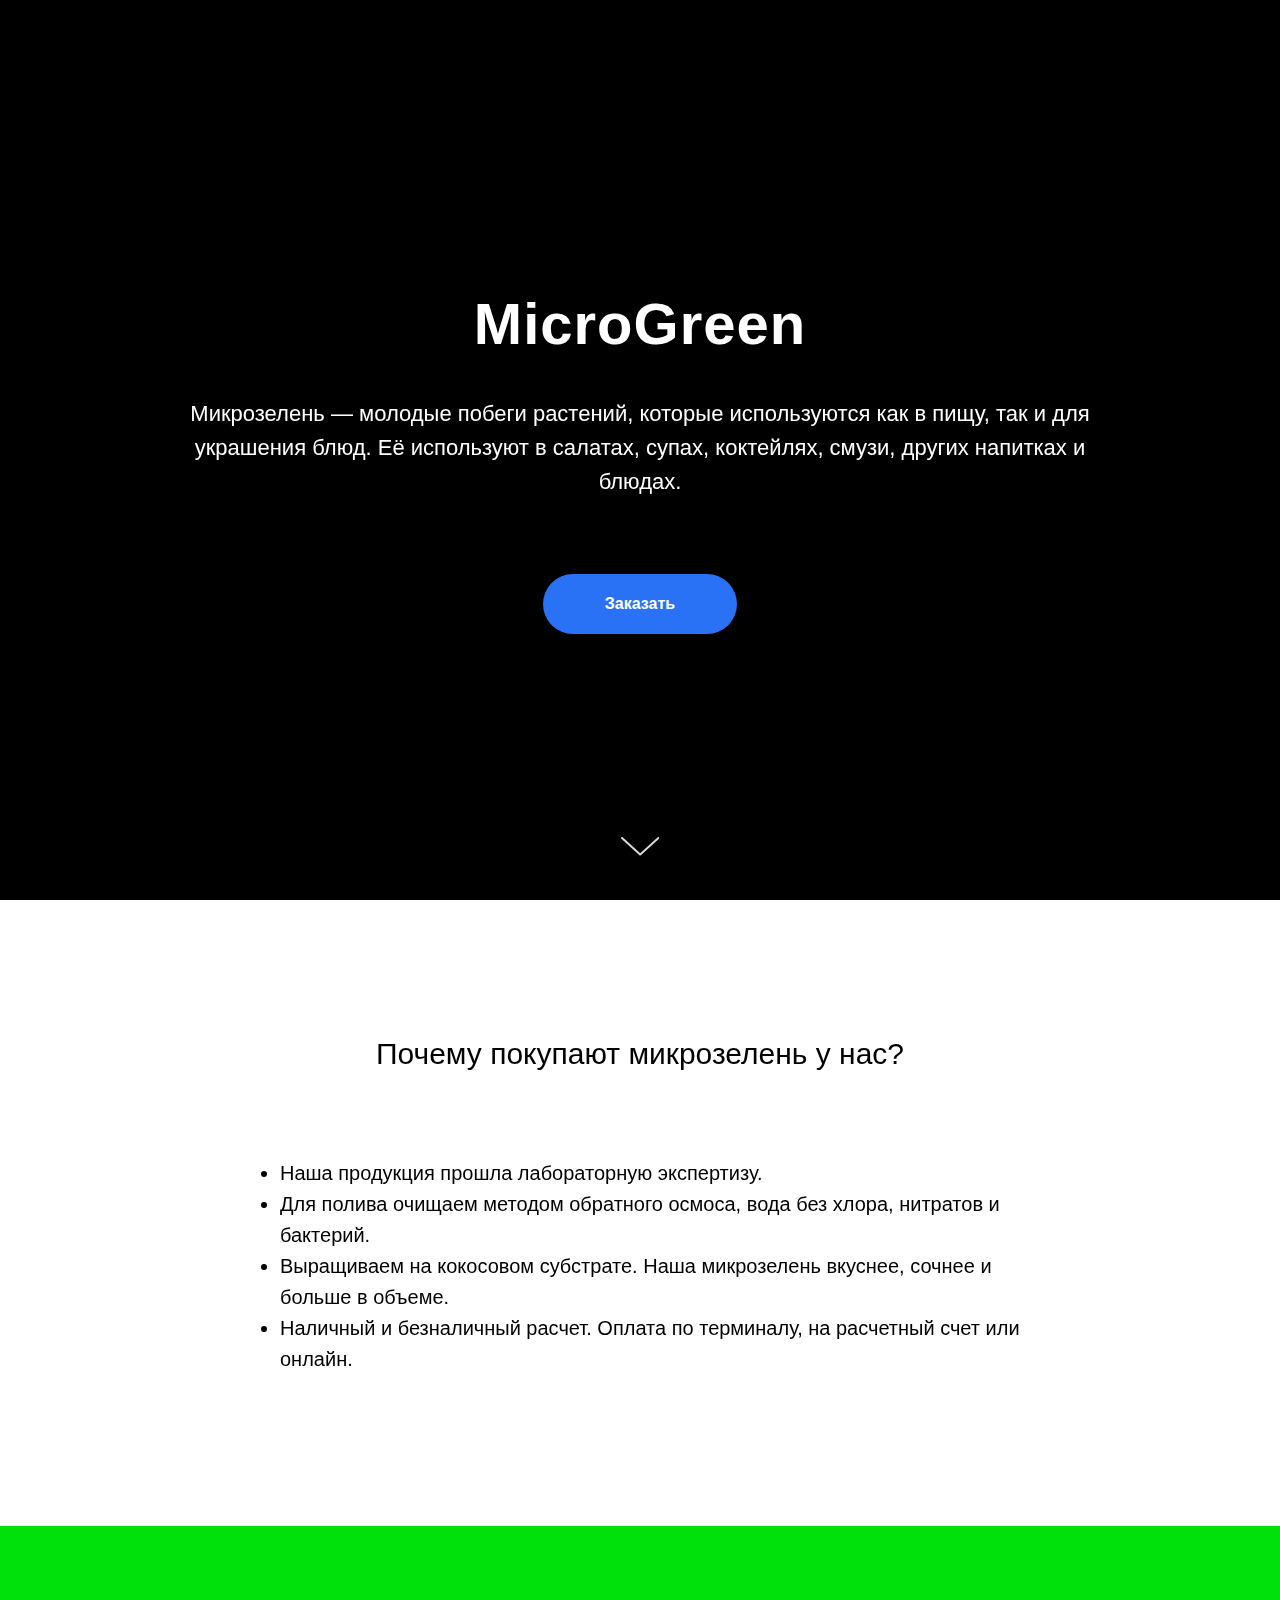
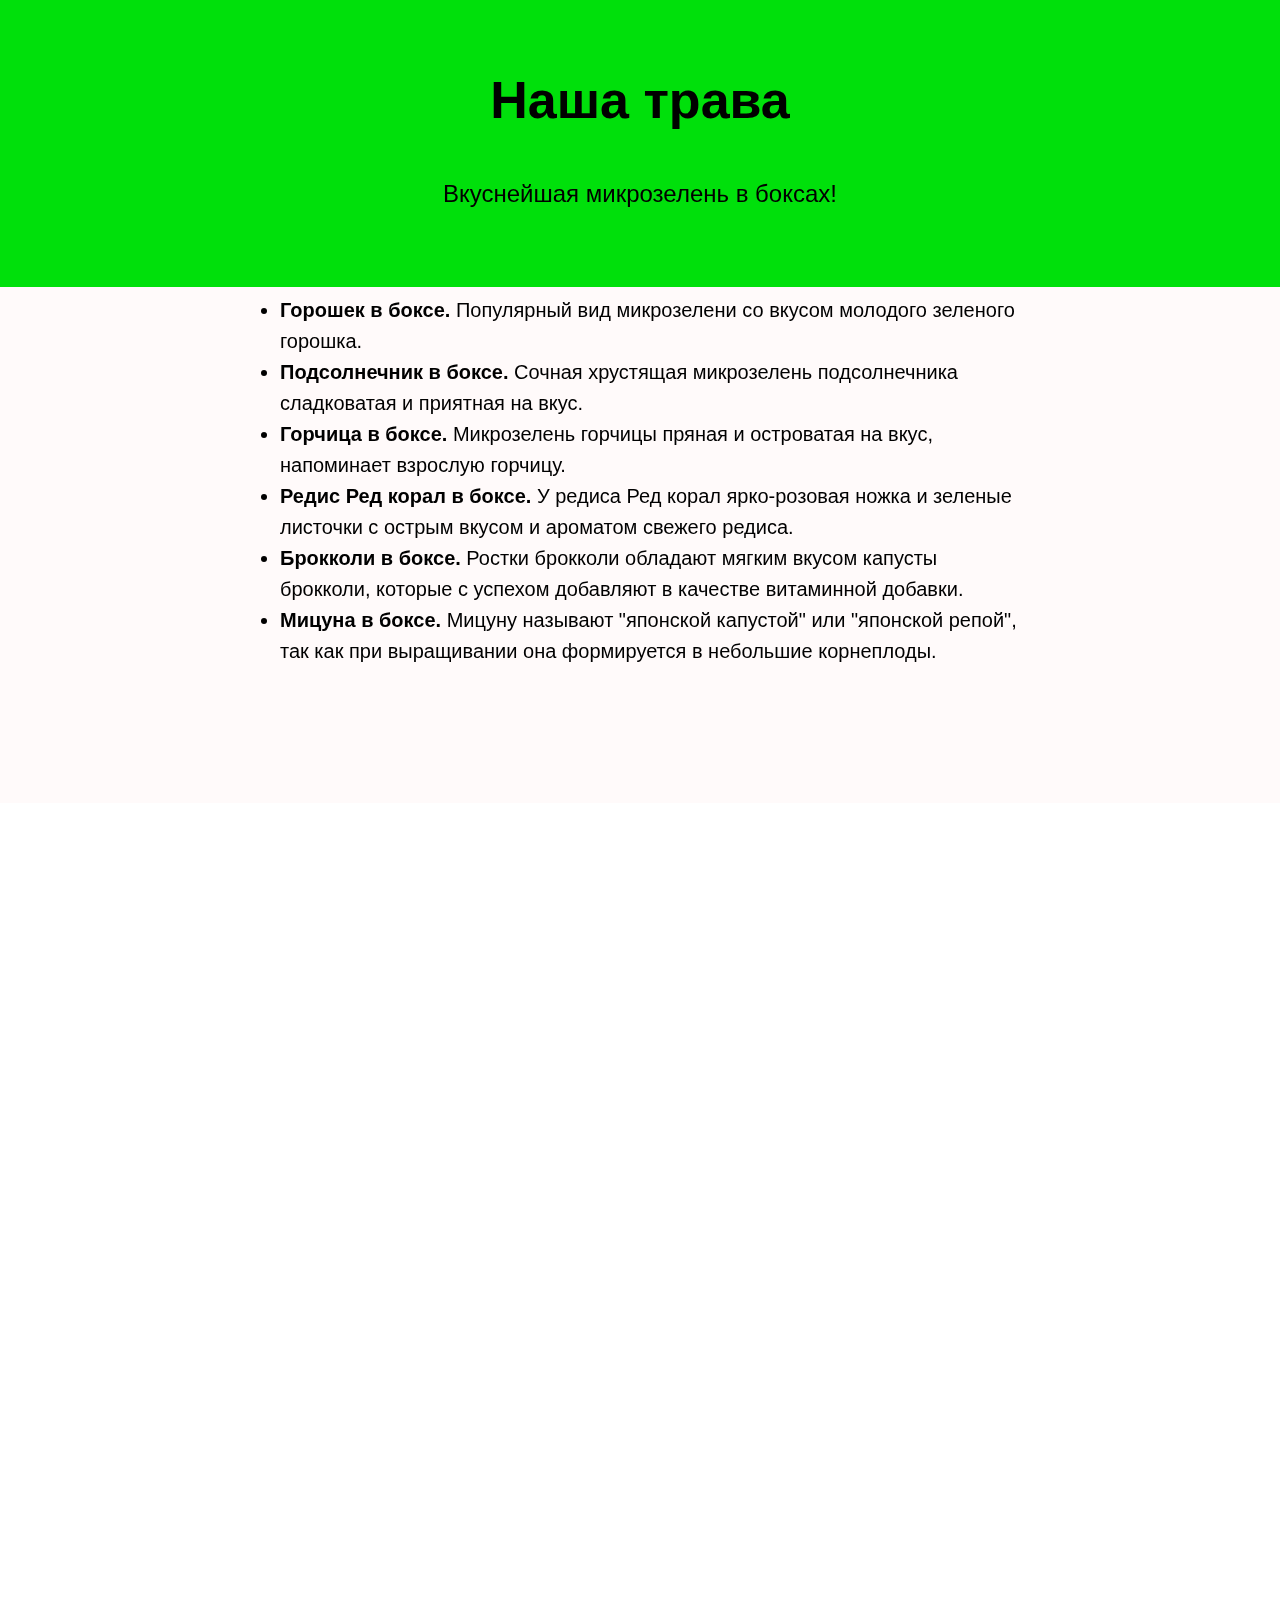
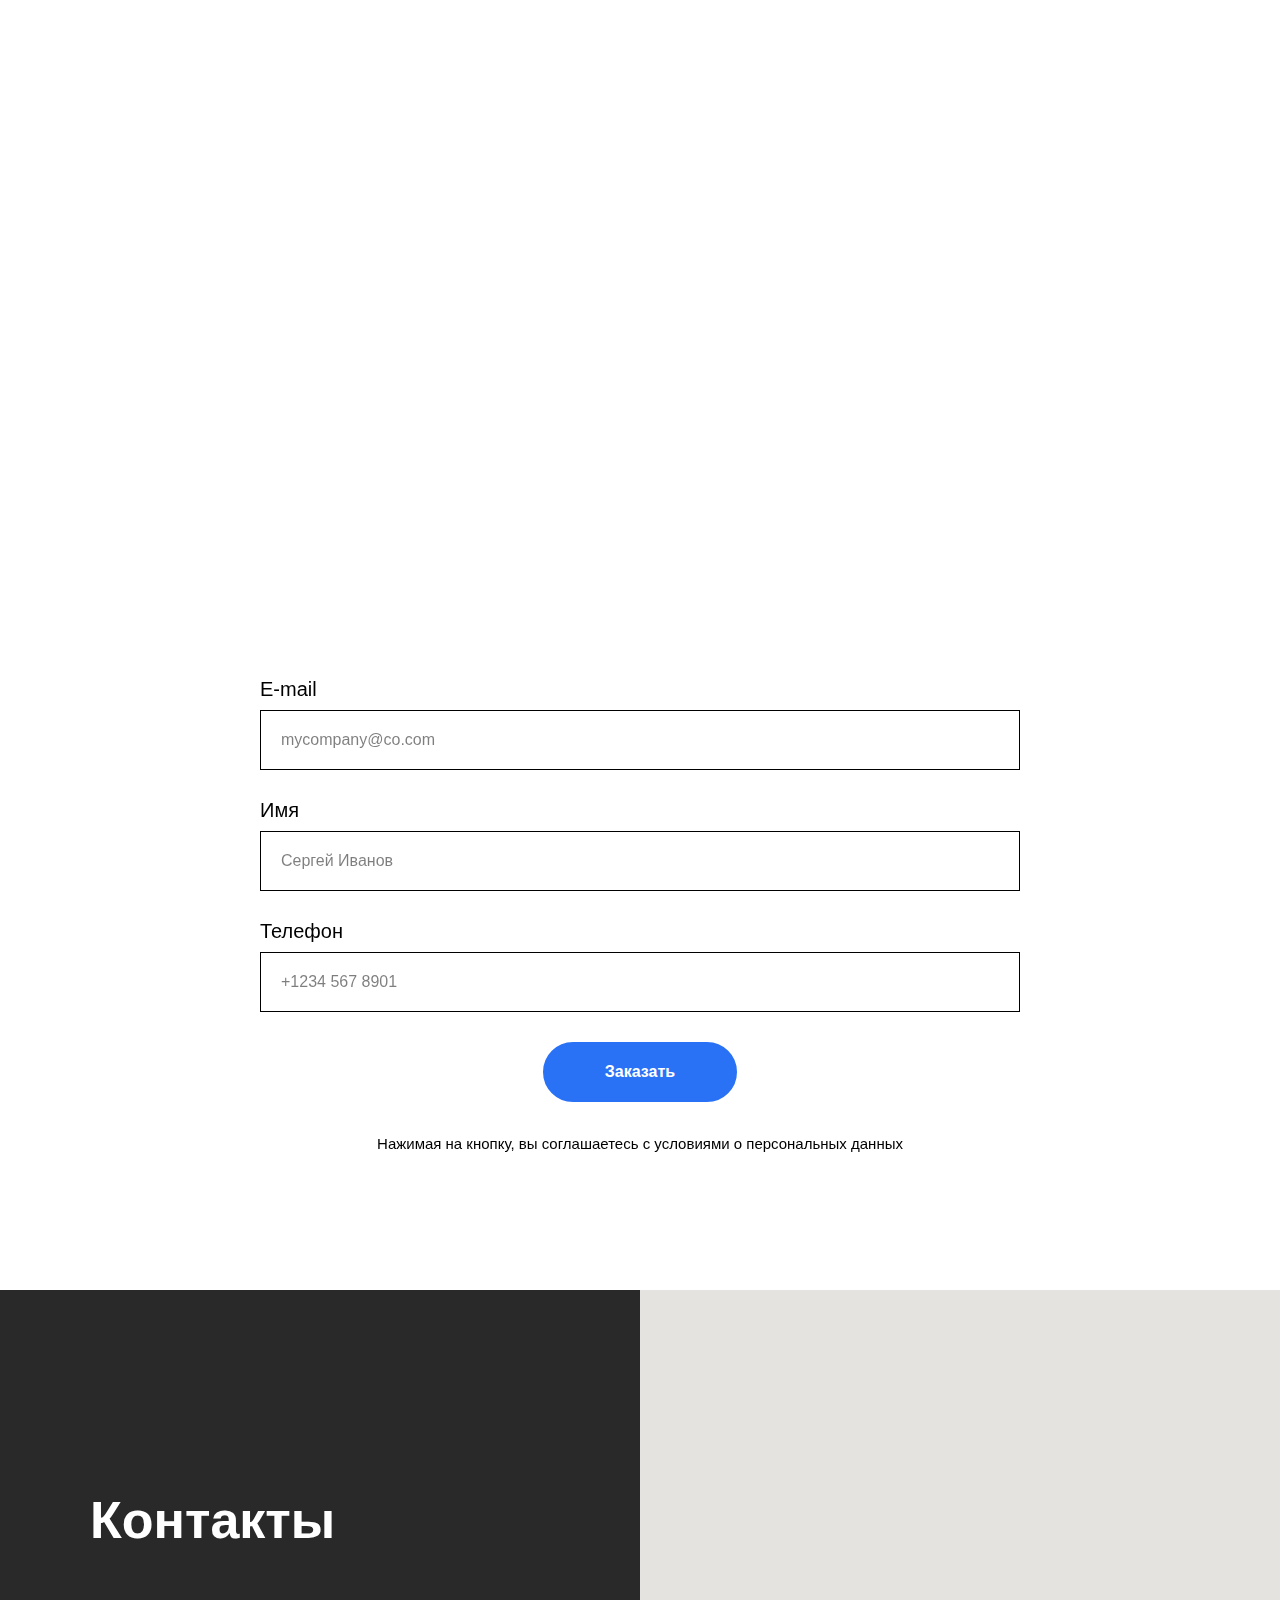
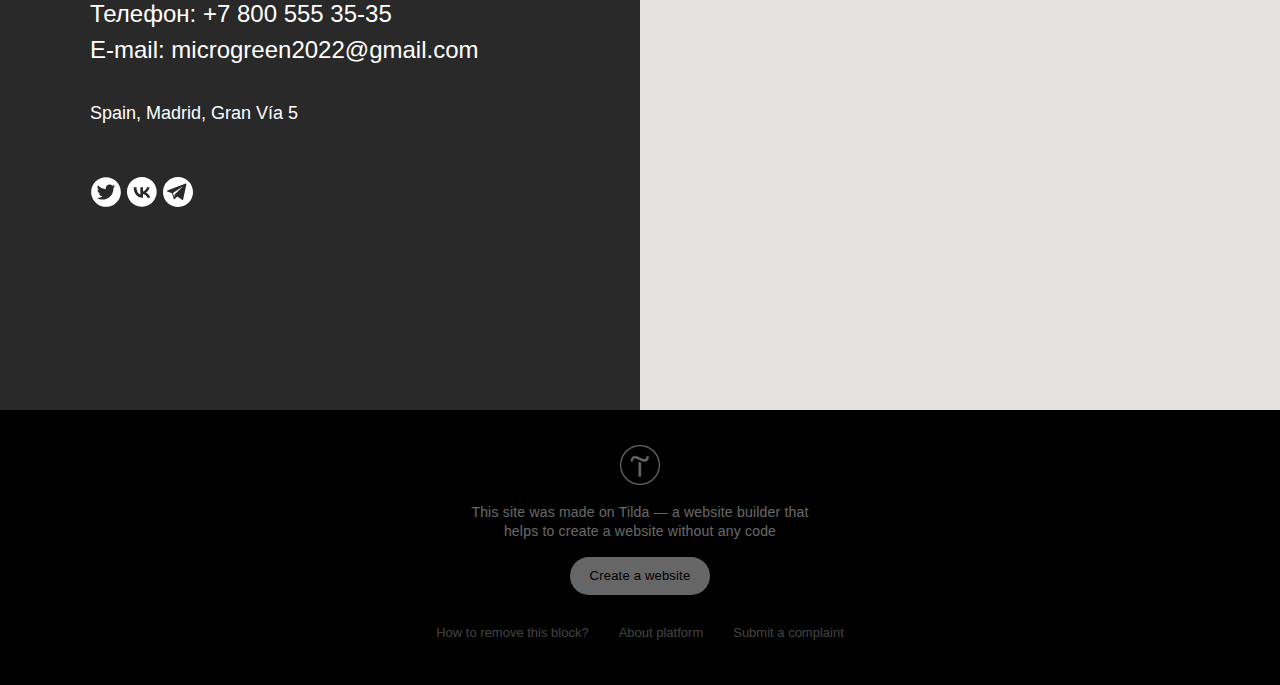
<file: index.html>
<!DOCTYPE html>
<!-- saved from url=(0031)http://project5456521.tilda.ws/ -->
<html><head><meta http-equiv="Content-Type" content="text/html; charset=UTF-8"><meta name="viewport" content="width=device-width, initial-scale=1.0"><!--metatextblock--><title>Универсальная бизнес страница</title><meta name="description" content="Шаблон универсальной бизнес страницы"><meta property="og:url" content="http://project5456521.tilda.ws"><meta property="og:title" content="Универсальная бизнес страница"><meta property="og:description" content="Шаблон универсальной бизнес страницы"><meta property="og:type" content="website"><meta property="og:image" content="https://static.tildacdn.info/tild3337-6162-4330-b530-633136303030/-/resize/504x/Novii---proekt-23-97.jpg"><link rel="canonical" href="http://project5456521.tilda.ws/"><!--/metatextblock--><meta property="fb:app_id" content="257953674358265"><meta name="format-detection" content="telephone=no"><meta http-equiv="x-dns-prefetch-control" content="on"><link rel="dns-prefetch" href="https://ws.tildacdn.com/"><link rel="dns-prefetch" href="https://static.tildacdn.info/"><meta name="robots" content="nofollow"><link rel="shortcut icon" href="https://static.tildacdn.info/img/tildafavicon.ico" type="image/x-icon"><!-- Assets --><script type="text/javascript" async="" id="tildastatscript" src="./Универсальная бизнес страница_files/tilda-stat-1.0.min.js.Без названия"></script><script src="./Универсальная бизнес страница_files/tilda-fallback-1.0.min.js.Без названия" charset="utf-8" async=""></script><link rel="stylesheet" href="./Универсальная бизнес страница_files/tilda-grid-3.0.min.css" type="text/css" media="all" onerror="this.loaderr=&#39;y&#39;;"><link rel="stylesheet" href="./Универсальная бизнес страница_files/tilda-blocks-2.14.css" type="text/css" media="all" onerror="this.loaderr=&#39;y&#39;;"><link rel="preconnect" href="https://fonts.gstatic.com/"><link href="./Универсальная бизнес страница_files/css2" rel="stylesheet"><link rel="stylesheet" href="./Универсальная бизнес страница_files/tilda-animation-1.0.min.css" type="text/css" media="all" onerror="this.loaderr=&#39;y&#39;;"><link rel="stylesheet" href="./Универсальная бизнес страница_files/tilda-cover-1.0.min.css" type="text/css" media="all" onerror="this.loaderr=&#39;y&#39;;"><link rel="stylesheet" href="./Универсальная бизнес страница_files/tilda-slds-1.4.min.css" type="text/css" media="all" onload="this.media=&#39;all&#39;;" onerror="this.loaderr=&#39;y&#39;;"><noscript><link rel="stylesheet" href="https://static.tildacdn.info/css/tilda-slds-1.4.min.css" type="text/css" media="all" /></noscript><link rel="stylesheet" href="./Универсальная бизнес страница_files/tilda-zoom-2.0.min.css" type="text/css" media="all" onload="this.media=&#39;all&#39;;" onerror="this.loaderr=&#39;y&#39;;"><noscript><link rel="stylesheet" href="https://static.tildacdn.info/css/tilda-zoom-2.0.min.css" type="text/css" media="all" /></noscript><link rel="stylesheet" href="./Универсальная бизнес страница_files/tilda-forms-1.0.min.css" type="text/css" media="all" onerror="this.loaderr=&#39;y&#39;;"><script src="./Универсальная бизнес страница_files/jquery-1.10.2.min.js.Без названия" onerror="this.loaderr=&#39;y&#39;;"></script><script src="./Универсальная бизнес страница_files/tilda-scripts-3.0.min.js.Без названия" onerror="this.loaderr=&#39;y&#39;;"></script><script src="./Универсальная бизнес страница_files/tilda-blocks-2.7.js.Без названия" onerror="this.loaderr=&#39;y&#39;;"></script><script src="./Универсальная бизнес страница_files/lazyload-1.3.min.js.Без названия" charset="utf-8" async="" onerror="this.loaderr=&#39;y&#39;;"></script><script src="./Универсальная бизнес страница_files/tilda-animation-1.0.min.js.Без названия" charset="utf-8" async="" onerror="this.loaderr=&#39;y&#39;;"></script><script src="./Универсальная бизнес страница_files/tilda-cover-1.0.min.js.Без названия" charset="utf-8" async="" onerror="this.loaderr=&#39;y&#39;;"></script><script src="./Универсальная бизнес страница_files/tilda-events-1.0.min.js.Без названия" charset="utf-8" async="" onerror="this.loaderr=&#39;y&#39;;"></script><script src="./Универсальная бизнес страница_files/tilda-slds-1.4.min.js.Без названия" charset="utf-8" async="" onerror="this.loaderr=&#39;y&#39;;"></script><script src="./Универсальная бизнес страница_files/hammer.min.js.Без названия" charset="utf-8" async="" onerror="this.loaderr=&#39;y&#39;;"></script><script src="./Универсальная бизнес страница_files/tilda-zoom-2.0.min.js.Без названия" charset="utf-8" async="" onerror="this.loaderr=&#39;y&#39;;"></script><script src="./Универсальная бизнес страница_files/tilda-forms-1.0.min.js.Без названия" charset="utf-8" async="" onerror="this.loaderr=&#39;y&#39;;"></script><script src="./Универсальная бизнес страница_files/tilda-map-1.0.min.js.Без названия" charset="utf-8" async="" onerror="this.loaderr=&#39;y&#39;;"></script><script type="text/javascript">window.dataLayer = window.dataLayer || [];</script><script type="text/javascript">(function () {
if((/bot|google|yandex|baidu|bing|msn|duckduckbot|teoma|slurp|crawler|spider|robot|crawling|facebook/i.test(navigator.userAgent))===false && typeof(sessionStorage)!='undefined' && sessionStorage.getItem('visited')!=='y' && document.visibilityState){
var style=document.createElement('style');
style.type='text/css';
style.innerHTML='@media screen and (min-width: 980px) {.t-records {opacity: 0;}.t-records_animated {-webkit-transition: opacity ease-in-out .2s;-moz-transition: opacity ease-in-out .2s;-o-transition: opacity ease-in-out .2s;transition: opacity ease-in-out .2s;}.t-records.t-records_visible {opacity: 1;}}';
document.getElementsByTagName('head')[0].appendChild(style);
function t_setvisRecs(){
var alr=document.querySelectorAll('.t-records');
Array.prototype.forEach.call(alr, function(el) {
el.classList.add("t-records_animated");
});
setTimeout(function () {
Array.prototype.forEach.call(alr, function(el) {
el.classList.add("t-records_visible");
});
sessionStorage.setItem("visited", "y");
}, 400);
} 
document.addEventListener('DOMContentLoaded', t_setvisRecs);
}
})();</script><style type="text/css">@media screen and (min-width: 980px) {.t-records {opacity: 0;}.t-records_animated {-webkit-transition: opacity ease-in-out .2s;-moz-transition: opacity ease-in-out .2s;-o-transition: opacity ease-in-out .2s;transition: opacity ease-in-out .2s;}.t-records.t-records_visible {opacity: 1;}}</style><style type="text/css">div.t-records {opacity: 1;}</style></head><body class="t-body" style="margin: 0px;"><!--allrecords--><div id="allrecords" class="t-records t-records_animated t-records_visible" data-hook="blocks-collection-content-node" data-tilda-project-id="5456521" data-tilda-page-id="26954765" data-tilda-formskey="a66daa3adf6cba9eb7d6079375456521" data-tilda-lazy="yes"><div id="rec435131024" class="r t-rec" style=" " data-animationappear="off" data-record-type="205"><!-- cover --><div class="t-cover" id="recorddiv435131024" bgimgfield="img" style="height:100vh; background-image:url(&#39;https://static.tildacdn.info/tild3337-6162-4330-b530-633136303030/-/resize/20x/Novii---proekt-23-97.jpg&#39;);"><div class="t-cover__carrier loaded" id="coverCarry435131024" data-content-cover-id="435131024" data-content-cover-bg="https://static.tildacdn.info/tild3337-6162-4330-b530-633136303030/Novii---proekt-23-97.jpg" data-content-cover-height="100vh" data-content-cover-parallax="dynamic" style="height: 100vh; background-attachment: scroll; transform: initial; top: 0px; background-image: url(&quot;https://thumb.tildacdn.com/tild3337-6162-4330-b530-633136303030/-/format/webp/Novii---proekt-23-97.jpg&quot;);"></div> <div class="t-cover__filter" style="height:100vh;background-image: -moz-linear-gradient(top, rgba(0,0,0,0.80), rgba(0,0,0,0.80));background-image: -webkit-linear-gradient(top, rgba(0,0,0,0.80), rgba(0,0,0,0.80));background-image: -o-linear-gradient(top, rgba(0,0,0,0.80), rgba(0,0,0,0.80));background-image: -ms-linear-gradient(top, rgba(0,0,0,0.80), rgba(0,0,0,0.80));background-image: linear-gradient(top, rgba(0,0,0,0.80), rgba(0,0,0,0.80));filter: progid:DXImageTransform.Microsoft.gradient(startColorStr=&#39;#33000000&#39;, endColorstr=&#39;#33000000&#39;);"></div><div class="t-container"> <div class="t-width t-width_10" style="margin:0 auto;"><div class="t-cover__wrapper t-valign_middle" style="height:100vh; position: relative;z-index:1;"> <div class="t182"> <div data-hook-content="covercontent"> <div class="t182__wrapper"> <div class="t182__title t-title t-title_xl t-animate t-animate_started" data-animate-style="fadeinup" data-animate-group="yes" style="font-size: 58px; transition-delay: 0s;" field="title">MicroGreen</div> <div class="t182__descr t-descr t-descr_lg t-animate t-animate_started" data-animate-style="fadeinup" data-animate-group="yes" style="transition-delay: 0.3s;" field="descr">Микрозелень — молодые побеги растений, которые используются как в пищу, так и для украшения блюд. Её используют в салатах, супах, коктейлях, смузи, других напитках и блюдах.</div> <div class="t182__buttons"> <a href="http://project5456521.tilda.ws/#form" target="" class="t-btn t-animate t-animate_started" data-animate-style="fadeinup" data-animate-group="yes" style="color: rgb(255, 255, 255); background-color: rgb(41, 113, 245); border-radius: 30px;"><table style="width:100%; height:100%;"><tbody><tr><td>Заказать</td></tr></tbody></table></a> </div> </div> </div> </div> </div> </div> </div> <!-- arrow --> <div class="t-cover__arrow"><div class="t-cover__arrow-wrapper t-cover__arrow-wrapper_animated"><div class="t-cover__arrow_mobile"><svg class="t-cover__arrow-svg" style="fill:#dbdbdb;" x="0px" y="0px" width="38.417px" height="18.592px" viewBox="0 0 38.417 18.592"><g><path d="M19.208,18.592c-0.241,0-0.483-0.087-0.673-0.261L0.327,1.74c-0.408-0.372-0.438-1.004-0.066-1.413c0.372-0.409,1.004-0.439,1.413-0.066L19.208,16.24L36.743,0.261c0.411-0.372,1.042-0.342,1.413,0.066c0.372,0.408,0.343,1.041-0.065,1.413L19.881,18.332C19.691,18.505,19.449,18.592,19.208,18.592z"></path></g></svg></div></div></div> <!-- arrow --> </div> <style>#rec435131024 .t-btn:not(.t-animate_no-hover):hover{
background-color: #ffffff !important; color: #2971f5 !important; }
#rec435131024 .t-btn:not(.t-animate_no-hover){
-webkit-transition: background-color 0.2s ease-in-out, color 0.2s ease-in-out, border-color 0.2s ease-in-out, box-shadow 0.2s ease-in-out; transition: background-color 0.2s ease-in-out, color 0.2s ease-in-out, border-color 0.2s ease-in-out, box-shadow 0.2s ease-in-out;
}
#rec435131024 .t-btntext:not(.t-animate_no-hover):hover{
color: #2971f5 !important; }</style></div><div id="rec435131025" class="r t-rec t-rec_pt_135 t-rec_pb_75 r_showed r_anim" style="padding-top:135px;padding-bottom:75px; " data-record-type="127"><!-- T119 --><div class="t119"><div class="t-container "> <div class="t-col t-col_8 t-prefix_2"><div class="t119__preface t-descr" style="opacity:1;" field="text"><p style="text-align: center;">Почему покупают микрозелень у нас?</p></div></div></div></div></div><div id="rec435131026" class="r t-rec t-rec_pt_0 t-rec_pb_135 r_showed r_anim" style="padding-top:0px;padding-bottom:135px; " data-record-type="106"><!-- T004 --><div class="t004"><div class="t-container "> <div class="t-col t-col_8 t-prefix_2"><div field="text" class="t-text t-text_md " style=""><ul><li>Наша продукция прошла лабораторную экспертизу.&nbsp;</li><li>Для полива очищаем методом обратного осмоса, вода без хлора, нитратов и бактерий.</li><li>Выращиваем на кокосовом субстрате. Наша микрозелень вкуснее, сочнее и больше в объеме.</li><li>Наличный и безналичный расчет. Оплата по терминалу, на расчетный счет или онлайн.</li></ul></div></div></div></div></div><div id="rec435131027" class="r t-rec t-rec_pt_135 t-rec_pb_75" style="padding-top:135px;padding-bottom:75px;background-color:#00e00b; " data-record-type="30" data-bg-color="#00e00b" data-animationappear="off"><!-- T015 --><div class="t015"> <div class="t-container t-align_center"> <div class="t-col t-col_6 t-prefix_3"> <div class="t015__title t-title t-title_lg" field="title" style="font-size:52px;">Наша трава</div> <div class="t015__descr t-descr t-descr_xl" field="descr" style="">Вкуснейшая микрозелень в боксах!</div> </div> </div></div></div><div id="rec435131028" class="r t-rec t-rec_pt_0 t-rec_pb_120" style="padding-top:0px;padding-bottom:120px;background-color:#fffafa; " data-record-type="106" data-bg-color="#fffafa" data-animationappear="off"><!-- T004 --><div class="t004"><div class="t-container "> <div class="t-col t-col_8 t-prefix_2"><div field="text" class="t-text t-text_md " style=""><ul><li><strong>Горошек в боксе. </strong>Популярный вид микрозелени со вкусом молодого зеленого горошка.</li><li><strong style="font-weight: 600;">Подсолнечник в боксе. </strong>Сочная хрустящая микрозелень подсолнечника сладковатая и приятная на вкус.</li><li><strong style="font-weight: 600;">Горчица в боксе.</strong> Микрозелень горчицы пряная и островатая на вкус, напоминает взрослую горчицу.</li><li><strong style="font-weight: 600;">Редис Ред корал в боксе.</strong> У редиса Ред корал ярко-розовая ножка и зеленые листочки с острым вкусом и ароматом свежего редиса.</li><li><strong style="font-weight: 600;">Брокколи в боксе.</strong> Ростки брокколи обладают мягким вкусом капусты брокколи, которые с успехом добавляют в качестве витаминной добавки.</li><li><strong>Мицуна в боксе. </strong>Мицуну называют "японской капустой" или "японской репой", так как при выращивании она формируется в небольшие корнеплоды.</li></ul></div></div></div></div></div><div id="rec435150143" class="r t-rec r_hidden r_anim" style=" " data-record-type="126"><!-- T118 --><div class="t118"><div class="t-container"> <div class="t-col t-col_12 "><hr class="t118__line" style="background-color:#000000;opacity:0.2;"> </div></div></div></div><div id="rec435148890" class="r t-rec t-rec_pt_30 r_hidden r_anim" style="padding-top:30px; " data-record-type="147"><!-- t214--><div class="t214"> <div class="t-container"> <div class="t-row"> 
<div class="t-col t-col_4" style="margin-bottom:20px;" itemscope="" itemtype="http://schema.org/ImageObject"> <div class="t214__blockimg t-bgimg" bgimgfield="gi_img__0" data-zoom-target="0" title="Горошек в боксе" data-original="https://static.tildacdn.info/tild3563-3234-4065-b966-656230366131/_.jpg" style="background: url(&#39;https://static.tildacdn.info/tild3563-3234-4065-b966-656230366131/-/resizeb/20x/_.jpg&#39;) center center no-repeat; background-size:cover;"><meta itemprop="image" content="https://static.tildacdn.info/tild3563-3234-4065-b966-656230366131/_.jpg"></div> <div class="t214__textwrapper t-align_left"> <div class="t214__title t-name t-name_sm" data-redactor-toolbar="no" field="gi_title__0" itemprop="name">Горошек в боксе</div> </div> </div> 
<div class="t-col t-col_4" style="margin-bottom:20px;" itemscope="" itemtype="http://schema.org/ImageObject"> <div class="t214__blockimg t-bgimg" bgimgfield="gi_img__1" data-zoom-target="1" title=" Подсолнечник в боксе" data-original="https://static.tildacdn.info/tild3230-6166-4963-a536-636632326232/OXO03804_L.jpg" style="background: url(&#39;https://static.tildacdn.info/tild3230-6166-4963-a536-636632326232/-/resizeb/20x/OXO03804_L.jpg&#39;) center center no-repeat; background-size:cover;"><meta itemprop="image" content="https://static.tildacdn.info/tild3230-6166-4963-a536-636632326232/OXO03804_L.jpg"></div> <div class="t214__textwrapper t-align_left"> <div class="t214__title t-name t-name_sm" data-redactor-toolbar="no" field="gi_title__1" itemprop="name"> Подсолнечник в боксе</div> </div> </div> 
<div class="t-col t-col_4" style="margin-bottom:20px;" itemscope="" itemtype="http://schema.org/ImageObject"> <div class="t214__blockimg t-bgimg" bgimgfield="gi_img__2" data-zoom-target="2" title="Горчица в боксе" data-original="https://static.tildacdn.info/tild6365-3835-4565-b866-653463373166/IMG_631-rem.png" style="background: url(&#39;https://static.tildacdn.info/tild6365-3835-4565-b866-653463373166/-/resizeb/20x/IMG_631-rem.png&#39;) center center no-repeat; background-size:cover;"><meta itemprop="image" content="https://static.tildacdn.info/tild6365-3835-4565-b866-653463373166/IMG_631-rem.png"></div> <div class="t214__textwrapper t-align_left"> <div class="t214__title t-name t-name_sm" data-redactor-toolbar="no" field="gi_title__2" itemprop="name">Горчица в боксе</div> </div> </div> </div><div class="t-row"> 
</div> </div></div></div><div id="rec435151262" class="r t-rec r_hidden r_anim" style=" " data-record-type="126"><!-- T118 --><div class="t118"><div class="t-container"> <div class="t-col t-col_12 "><hr class="t118__line" style="background-color:#000000;opacity:0.2;"> </div></div></div></div><div id="rec435151311" class="r t-rec t-rec_pt_30 r_hidden r_anim" style="padding-top:30px; " data-record-type="147"><!-- t214--><div class="t214"> <div class="t-container"> <div class="t-row"> 
<div class="t-col t-col_4" style="margin-bottom:20px;" itemscope="" itemtype="http://schema.org/ImageObject"> <div class="t214__blockimg t-bgimg" bgimgfield="gi_img__0" data-zoom-target="0" title="Редис Ред корал в боксе" data-original="https://static.tildacdn.info/tild6364-6637-4863-b663-393234656531/DSC_9919-1.jpg" style="background: url(&#39;https://static.tildacdn.info/tild6364-6637-4863-b663-393234656531/-/resizeb/20x/DSC_9919-1.jpg&#39;) center center no-repeat; background-size:cover;"><meta itemprop="image" content="https://static.tildacdn.info/tild6364-6637-4863-b663-393234656531/DSC_9919-1.jpg"></div> <div class="t214__textwrapper t-align_left"> <div class="t214__title t-name t-name_sm" data-redactor-toolbar="no" field="gi_title__0" itemprop="name">Редис Ред корал в боксе</div> </div> </div> 
<div class="t-col t-col_4" style="margin-bottom:20px;" itemscope="" itemtype="http://schema.org/ImageObject"> <div class="t214__blockimg t-bgimg" bgimgfield="gi_img__1" data-zoom-target="1" title="Брокколи в боксе" data-original="https://static.tildacdn.info/tild3233-6533-4735-a361-336163306462/DSC_9905-2-3.jpg" style="background: url(&#39;https://static.tildacdn.info/tild3233-6533-4735-a361-336163306462/-/resizeb/20x/DSC_9905-2-3.jpg&#39;) center center no-repeat; background-size:cover;"><meta itemprop="image" content="https://static.tildacdn.info/tild3233-6533-4735-a361-336163306462/DSC_9905-2-3.jpg"></div> <div class="t214__textwrapper t-align_left"> <div class="t214__title t-name t-name_sm" data-redactor-toolbar="no" field="gi_title__1" itemprop="name">Брокколи в боксе</div> </div> </div> 
<div class="t-col t-col_4" style="margin-bottom:20px;" itemscope="" itemtype="http://schema.org/ImageObject"> <div class="t214__blockimg t-bgimg" bgimgfield="gi_img__2" data-zoom-target="2" title="Мицуна в боксе" data-original="https://static.tildacdn.info/tild3430-3233-4036-b565-363535646631/----600x398.jpg" style="background: url(&#39;https://static.tildacdn.info/tild3430-3233-4036-b565-363535646631/-/resizeb/20x/----600x398.jpg&#39;) center center no-repeat; background-size:cover;"><meta itemprop="image" content="https://static.tildacdn.info/tild3430-3233-4036-b565-363535646631/----600x398.jpg"></div> <div class="t214__textwrapper t-align_left"> <div class="t214__title t-name t-name_sm" data-redactor-toolbar="no" field="gi_title__2" itemprop="name">Мицуна в боксе</div> </div> </div> </div><div class="t-row"> 
</div> </div></div></div><div id="rec435131029" class="r t-rec r_hidden r_anim" style=" " data-record-type="215"><a name="form" style="font-size:0;"></a></div><div id="rec435131030" class="r t-rec t-rec_pt_135 t-rec_pb_45 r_hidden r_anim" style="padding-top:135px;padding-bottom:45px; " data-record-type="30"><!-- T015 --><div class="t015"> <div class="t-container t-align_center"> <div class="t-col t-col_6 t-prefix_3"> <div class="t015__title t-title t-title_lg" field="title" style="font-size:52px;">Заголовок формы<br></div> <div class="t015__descr t-descr t-descr_xl" field="descr" style="">Расскажите клиенту, что вам нужны его данные для связи с вами</div> </div> </div></div></div><div id="rec435131031" class="r t-rec t-rec_pt_0 t-rec_pb_135" style="padding-top:0px;padding-bottom:135px; " data-animationappear="off" data-record-type="678"><!-- t678 --><div class="t678 "> 
<div class="t-container"> <div class="t-col t-col_8 t-prefix_2"> <div> 
<form id="form435131031" name="form435131031" role="form" action="http://project5456521.tilda.ws/" method="POST" data-formactiontype="0" data-inputbox=".t-input-group" class="t-form js-form-proccess t-form_inputs-total_3 " data-success-callback="t678_onSuccess"> <!-- NO ONE SERVICES CONNECTED --> 
<div class="js-successbox t-form__successbox t-text t-text_md" style="display:none;"></div> <div class="t-form__inputsbox"> <div class="t-input-group t-input-group_em" data-input-lid="1493283059688"> <div class="t-input-title t-descr t-descr_md" data-redactor-toolbar="no" field="li_title__1493283059688" style="">E-mail</div> <div class="t-input-block"> <input type="text" autocomplete="email" name="Email" class="t-input js-tilda-rule " value="" placeholder="mycompany@co.com" data-tilda-req="1" data-tilda-rule="email" style="color:#000000; border:1px solid #000000; "> <div class="t-input-error"></div> </div> </div> <div class="t-input-group t-input-group_nm" data-input-lid="1494858943227"> <div class="t-input-title t-descr t-descr_md" data-redactor-toolbar="no" field="li_title__1494858943227" style="">Имя</div> <div class="t-input-block"> <input type="text" autocomplete="name" name="Name" class="t-input js-tilda-rule " value="" placeholder="Сергей Иванов" data-tilda-rule="name" style="color:#000000; border:1px solid #000000; "> <div class="t-input-error"></div> </div> </div> <div class="t-input-group t-input-group_ph" data-input-lid="1495040492013"> <div class="t-input-title t-descr t-descr_md" data-redactor-toolbar="no" field="li_title__1495040492013" style="">Телефон</div> <div class="t-input-block"> <input type="tel" autocomplete="tel" name="Phone" class="t-input js-tilda-rule " value="" placeholder="+1234 567 8901" data-tilda-rule="phone" pattern="[0-9]*" style="color:#000000; border:1px solid #000000; "> <div class="t-input-error"></div> </div> </div><div class="t-form__errorbox-middle"> <div class="js-errorbox-all t-form__errorbox-wrapper" style="display:none;"> <div class="t-form__errorbox-text t-text t-text_md"> <p class="t-form__errorbox-item js-rule-error js-rule-error-all"></p> <p class="t-form__errorbox-item js-rule-error js-rule-error-req"></p> <p class="t-form__errorbox-item js-rule-error js-rule-error-email"></p> <p class="t-form__errorbox-item js-rule-error js-rule-error-name"></p> <p class="t-form__errorbox-item js-rule-error js-rule-error-phone"></p> <p class="t-form__errorbox-item js-rule-error js-rule-error-minlength"></p> <p class="t-form__errorbox-item js-rule-error js-rule-error-string"></p> </div> </div></div> <div class="t-form__submit"> <button type="submit" class="t-submit" style="color:#ffffff;border:2px solid #2971f5;background-color:#2971f5;border-radius:30px; -moz-border-radius:30px; -webkit-border-radius:30px;">Заказать</button> </div> </div> <div class="t-form__errorbox-bottom"> <div class="js-errorbox-all t-form__errorbox-wrapper" style="display:none;"> <div class="t-form__errorbox-text t-text t-text_md"> <p class="t-form__errorbox-item js-rule-error js-rule-error-all"></p> <p class="t-form__errorbox-item js-rule-error js-rule-error-req"></p> <p class="t-form__errorbox-item js-rule-error js-rule-error-email"></p> <p class="t-form__errorbox-item js-rule-error js-rule-error-name"></p> <p class="t-form__errorbox-item js-rule-error js-rule-error-phone"></p> <p class="t-form__errorbox-item js-rule-error js-rule-error-minlength"></p> <p class="t-form__errorbox-item js-rule-error js-rule-error-string"></p> </div> </div> </div> <div style="position: absolute; left: -5000px; bottom:0;"><input type="text" name="form-spec-comments" value="Its good" class="js-form-spec-comments" tabindex="-1"></div></form><style>#rec435131031 input::-webkit-input-placeholder {color:#000000; opacity: 0.5;}
#rec435131031 input::-moz-placeholder {color:#000000; opacity: 0.5;}
#rec435131031 input:-moz-placeholder {color:#000000; opacity: 0.5;}
#rec435131031 input:-ms-input-placeholder {color:#000000; opacity: 0.5;}
#rec435131031 textarea::-webkit-input-placeholder {color:#000000; opacity: 0.5;}
#rec435131031 textarea::-moz-placeholder {color:#000000; opacity: 0.5;}
#rec435131031 textarea:-moz-placeholder {color:#000000; opacity: 0.5;}
#rec435131031 textarea:-ms-input-placeholder {color:#000000; opacity: 0.5;}</style> </div> <div class="t678__form-bottom-text t-text t-text_xs" field="text">Нажимая на кнопку, вы соглашаетесь с условиями о персональных данных</div> 
</div> 
</div> </div> 
</div><div id="rec435131032" class="r t-rec" style=" " data-animationappear="off" data-record-type="570"><!-- t570 --><div class="t570"> <div class="t-width t-width_100 t570__mainblock" style="margin:0 auto; background-color:#292929;"> <div class="t570__col t570__col_text" style="background-color:#292929;"> <div class="t570__contentbox" style="background-color:#292929; height:80vh;"> <div class="t570__contentwrapper t570__padding_lg"> <div class="t570__title t-heading t-heading_sm" style="font-size:52px;" field="title">Контакты<br></div> <div class="t570__descr t-descr t-descr_xl" style="" field="descr">Телефон: +7 800 555 35-35<br>E-mail: microgreen2022@gmail.com</div> <div class="t570__text t-text t-text_sm" style="" field="text">Spain, Madrid, Gran Vía 5</div> 
<div class="t-sociallinks"> <div class="t-sociallinks__wrapper"> <div class="t-sociallinks__item"> <a href="http://project5456521.tilda.ws/" target="_blank"> <svg class="t-sociallinks__svg" version="1.1" id="Layer_1" xmlns="http://www.w3.org/2000/svg" xmlns:xlink="http://www.w3.org/1999/xlink" x="0px" y="0px" width="30px" height="30px" viewBox="0 0 48 48" enable-background="new 0 0 48 48" xml:space="preserve"><desc>Twitter</desc><path style="fill:#ffffff;" d="M47.762,24c0,13.121-10.639,23.76-23.761,23.76S0.24,37.121,0.24,24c0-13.124,10.639-23.76,23.761-23.76 S47.762,10.876,47.762,24 M38.031,12.375c-1.177,0.7-2.481,1.208-3.87,1.481c-1.11-1.186-2.694-1.926-4.455-1.926 c-3.364,0-6.093,2.729-6.093,6.095c0,0.478,0.054,0.941,0.156,1.388c-5.063-0.255-9.554-2.68-12.559-6.367 c-0.524,0.898-0.825,1.947-0.825,3.064c0,2.113,1.076,3.978,2.711,5.07c-0.998-0.031-1.939-0.306-2.761-0.762v0.077 c0,2.951,2.1,5.414,4.889,5.975c-0.512,0.14-1.05,0.215-1.606,0.215c-0.393,0-0.775-0.039-1.146-0.109 c0.777,2.42,3.026,4.182,5.692,4.232c-2.086,1.634-4.712,2.607-7.567,2.607c-0.492,0-0.977-0.027-1.453-0.084 c2.696,1.729,5.899,2.736,9.34,2.736c11.209,0,17.337-9.283,17.337-17.337c0-0.263-0.004-0.527-0.017-0.789 c1.19-0.858,2.224-1.932,3.039-3.152c-1.091,0.485-2.266,0.811-3.498,0.958C36.609,14.994,37.576,13.8,38.031,12.375"></path></svg> </a> </div> <div class="t-sociallinks__item"> <a href="http://project5456521.tilda.ws/" target="_blank"> <svg class="t-sociallinks__svg" version="1.1" id="Layer_1" xmlns="http://www.w3.org/2000/svg" xmlns:xlink="http://www.w3.org/1999/xlink" x="0px" y="0px" width="30px" height="30px" viewBox="0 0 99 99" enable-background="new 0 0 99 99" xml:space="preserve"><desc>VK</desc><path style="fill:#ffffff;" fill-rule="evenodd" clip-rule="evenodd" d="M49 98C76.062 98 98 76.062 98 49C98 21.938 76.062 0 49 0C21.938 0 0 21.938 0 49C0 76.062 21.938 98 49 98ZM22 34C22.4442 55.3198 33.1042 68.1323 51.7933 68.1323H52.8527V55.9351C59.7202 56.6182 64.9132 61.6409 66.9973 68.1323H76.7008C74.0359 58.4292 67.0314 53.0649 62.658 51.0149C67.0314 48.4866 73.1814 42.3367 74.6505 34H65.8353C63.922 40.7649 58.251 46.915 52.8527 47.4958V34H44.0374V57.6433C38.5707 56.2766 31.6692 49.6482 31.3617 34H22Z"></path></svg> </a> </div> <div class="t-sociallinks__item"> <a href="http://project5456521.tilda.ws/" target="_blank"> <svg class="t-sociallinks__svg" version="1.1" id="Layer_1" xmlns="http://www.w3.org/2000/svg" xmlns:xlink="http://www.w3.org/1999/xlink" width="30px" height="30px" viewBox="0 0 60 60" xml:space="preserve"><desc>Telegram</desc><path style="fill:#ffffff;" d="M30 0C13.4 0 0 13.4 0 30s13.4 30 30 30 30-13.4 30-30S46.6 0 30 0zm16.9 13.9l-6.7 31.5c-.1.6-.8.9-1.4.6l-10.3-6.9-5.5 5.2c-.5.4-1.2.2-1.4-.4L18 32.7l-9.5-3.9c-.7-.3-.7-1.5 0-1.8l37.1-14.1c.7-.2 1.4.3 1.3 1z"></path><path style="fill:#ffffff;" d="M22.7 40.6l.6-5.8 16.8-16.3-20.2 13.3"></path></svg> </a> </div> 
</div></div> 
</div> </div> </div> <div class="t-map-lazyload t570__map t570__col" data-maplazy-load="false"><div class="t-map" id="separateMap435131032" data-map-language="" data-map-x="-74.005941" data-map-y="40.7127837" data-map-zoom="14" data-map-title="Контакты " style="width: 100%; height: 730px;" data-map-style="[{&quot;featureType&quot;:&quot;all&quot;,&quot;elementType&quot;:&quot;labels.text.fill&quot;,&quot;stylers&quot;:[{&quot;saturation&quot;:36},{&quot;color&quot;:&quot;#000000&quot;},{&quot;lightness&quot;:40}]},{&quot;featureType&quot;:&quot;all&quot;,&quot;elementType&quot;:&quot;labels.text.stroke&quot;,&quot;stylers&quot;:[{&quot;visibility&quot;:&quot;on&quot;},{&quot;color&quot;:&quot;#000000&quot;},{&quot;lightness&quot;:16}]},{&quot;featureType&quot;:&quot;all&quot;,&quot;elementType&quot;:&quot;labels.icon&quot;,&quot;stylers&quot;:[{&quot;visibility&quot;:&quot;off&quot;}]},{&quot;featureType&quot;:&quot;administrative&quot;,&quot;elementType&quot;:&quot;geometry.fill&quot;,&quot;stylers&quot;:[{&quot;color&quot;:&quot;#000000&quot;},{&quot;lightness&quot;:20}]},{&quot;featureType&quot;:&quot;administrative&quot;,&quot;elementType&quot;:&quot;geometry.stroke&quot;,&quot;stylers&quot;:[{&quot;color&quot;:&quot;#000000&quot;},{&quot;lightness&quot;:17},{&quot;weight&quot;:1.2}]},{&quot;featureType&quot;:&quot;landscape&quot;,&quot;elementType&quot;:&quot;geometry&quot;,&quot;stylers&quot;:[{&quot;color&quot;:&quot;#000000&quot;},{&quot;lightness&quot;:20}]},{&quot;featureType&quot;:&quot;poi&quot;,&quot;elementType&quot;:&quot;geometry&quot;,&quot;stylers&quot;:[{&quot;color&quot;:&quot;#000000&quot;},{&quot;lightness&quot;:21}]},{&quot;featureType&quot;:&quot;road.highway&quot;,&quot;elementType&quot;:&quot;geometry.fill&quot;,&quot;stylers&quot;:[{&quot;color&quot;:&quot;#000000&quot;},{&quot;lightness&quot;:17}]},{&quot;featureType&quot;:&quot;road.highway&quot;,&quot;elementType&quot;:&quot;geometry.stroke&quot;,&quot;stylers&quot;:[{&quot;color&quot;:&quot;#000000&quot;},{&quot;lightness&quot;:29},{&quot;weight&quot;:0.2}]},{&quot;featureType&quot;:&quot;road.arterial&quot;,&quot;elementType&quot;:&quot;geometry&quot;,&quot;stylers&quot;:[{&quot;color&quot;:&quot;#000000&quot;},{&quot;lightness&quot;:18}]},{&quot;featureType&quot;:&quot;road.local&quot;,&quot;elementType&quot;:&quot;geometry&quot;,&quot;stylers&quot;:[{&quot;color&quot;:&quot;#000000&quot;},{&quot;lightness&quot;:16}]},{&quot;featureType&quot;:&quot;transit&quot;,&quot;elementType&quot;:&quot;geometry&quot;,&quot;stylers&quot;:[{&quot;color&quot;:&quot;#000000&quot;},{&quot;lightness&quot;:19}]},{&quot;featureType&quot;:&quot;water&quot;,&quot;elementType&quot;:&quot;geometry&quot;,&quot;stylers&quot;:[{&quot;color&quot;:&quot;#000000&quot;},{&quot;lightness&quot;:17}]}]"></div><script type="text/javascript"> var arMapMarkers435131032 = [
{
title:"Spain",
descr:"",
lat:"45.663308",
lng:"25.595454",
},
];
$(document).ready(function() {
t_map_lazyload_add_map();
$(window).bind('scroll', t_throttle(t_map_lazyload_add_map, 300));
function t_map_lazyload_add_map() {
var windowHeight = $(window).height();
var scrollDiffHeigth = 700;
var rec = $('#rec' + 435131032);
var map = rec.find('.t-map-lazyload');
if (map.length != 0) {
var blockTop = map.offset().top;
if ($(window).scrollTop() > blockTop - windowHeight - scrollDiffHeigth) {
if (map.attr('data-maplazy-load') == 'false') {
map.attr('data-maplazy-load', 'true');
t_onFuncLoad('t_appendYandexMap', function () {
t_appendYandexMap("435131032","");
});
}
}
}
}
});</script></div> </div></div> <script type="text/javascript"> $(document).ready(function() {
setTimeout(function() {
t570_init('435131032'); 
}, 500);
});
var fireRefreshEventOnWindow = function () {
var evt = document.createEvent("HTMLEvents");
evt.initEvent('resize', true, false);
window.dispatchEvent(evt);
};
$('.t570').bind('displayChanged',function(){
fireRefreshEventOnWindow();
});</script> 
</div></div><!--/allrecords--><!-- Tilda copyright. Don't remove this line --><div class="t-tildalabel t-tildalabel-free" id="tildacopy" data-tilda-sign="5456521#26954765" style="display: block !important; visibility: visible !important; position: relative !important; width: 100% !important; pointer-events: all !important; opacity: 1 !important; margin: 0 !important; z-index: 1 !important"><div class="t-tildalabel-free__main"><a href="https://tilda.cc/?upm=5456521" target="_blank" style="padding-bottom:12px; display: block;" rel="noopener"><img style="width:40px;" src="./Универсальная бизнес страница_files/tildacopy.png"></a><div style="padding-bottom: 15px;">This site was made on <a href="https://tilda.cc/?upm=5456521" target="_blank" style="text-decoration: none; color:inherit;" rel="noopener">Tilda — a website builder</a> that helps to&nbsp;create a&nbsp;website without any code</div><a href="https://tilda.cc/registration/" target="_blank" style="display: inline-block; padding: 10px 20px; font-size: 13px; border-radius: 50px; background-color: #fff; color:#000; text-decoration: none;" rel="noopener">Create a website</a></div><div class="t-tildalabel-free__links-wr"><a class="t-tildalabel-free__txt-link" href="https://help.tilda.cc/white-label" target="_blank" rel="noopener">How to remove this block?</a><a class="t-tildalabel-free__txt-link" href="https://tilda.cc/?upm=5456521" target="_blank" rel="noopener">About platform</a><a class="t-tildalabel-free__txt-link" href="https://tilda.cc/abuse/" target="_blank" rel="noopener">Submit a complaint</a></div></div><!-- Stat --><script type="text/javascript">if (! window.mainTracker) { window.mainTracker = 'tilda'; }
window.tildastatcookie='no'; 
setTimeout(function(){ (function (d, w, k, o, g) { var n=d.getElementsByTagName(o)[0],s=d.createElement(o),f=function(){n.parentNode.insertBefore(s,n);}; s.type = "text/javascript"; s.async = true; s.key = k; s.id = "tildastatscript"; s.src=g; if (w.opera=="[object Opera]") {d.addEventListener("DOMContentLoaded", f, false);} else { f(); } })(document, window, 'fb84ba8ce48123332d926e36f1a93374','script','https://static.tildacdn.info/js/tilda-stat-1.0.min.js');
}, 2000);</script><div class="t-zoomer__wrapper"><div class="t-zoomer__container"></div><div class="t-zoomer__bg"></div><div class="t-zoomer__close" style="display:none;"><svg width="20" height="20" viewBox="0 0 23 23" fill="none" xmlns="http://www.w3.org/2000/svg"><path d="M1.41421 -0.000151038L0 1.41406L21.2132 22.6273L22.6274 21.2131L1.41421 -0.000151038Z" fill="black"></path><path d="M22.6291 1.41421L21.2148 0L0.00164068 21.2132L1.41585 22.6274L22.6291 1.41421Z" fill="black"></path></svg></div><div class="t-zoomer__scale showed" style="display:none;"><svg class="icon-increase" width="20" height="20" viewBox="0 0 25 24" fill="none" xmlns="http://www.w3.org/2000/svg"><path d="M22.832 22L17.8592 17.0273" stroke="black" stroke-width="2" stroke-linecap="square"></path><path fill-rule="evenodd" clip-rule="evenodd" d="M4.58591 3.7511C0.917768 7.41924 0.917768 13.367 4.58591 17.0352C8.25405 20.7033 14.2019 20.7033 17.87 17.0352C21.5381 13.367 21.5381 7.41924 17.87 3.7511C14.2019 0.0829653 8.25405 0.0829653 4.58591 3.7511Z" stroke="black" stroke-width="2"></path><path d="M6.25781 10.3931H16.2035" stroke="black" stroke-width="2"></path><path d="M11.2305 15.3662V5.42053" stroke="black" stroke-width="2"></path></svg><svg class="icon-decrease" width="20" height="20" viewBox="0 0 24 24" fill="none" xmlns="http://www.w3.org/2000/svg"><path d="M21.9961 22L17.0233 17.0273" stroke="black" stroke-width="2" stroke-linecap="square"></path><path fill-rule="evenodd" clip-rule="evenodd" d="M3.74997 3.7511C0.0818308 7.41924 0.0818308 13.367 3.74997 17.0352C7.41811 20.7033 13.3659 20.7033 17.0341 17.0352C20.7022 13.367 20.7022 7.41924 17.0341 3.7511C13.3659 0.0829653 7.41811 0.0829653 3.74997 3.7511Z" stroke="black" stroke-width="2"></path><path d="M5.41797 10.3931H15.3637" stroke="black" stroke-width="2"></path></svg></div></div></body></html>
</file>
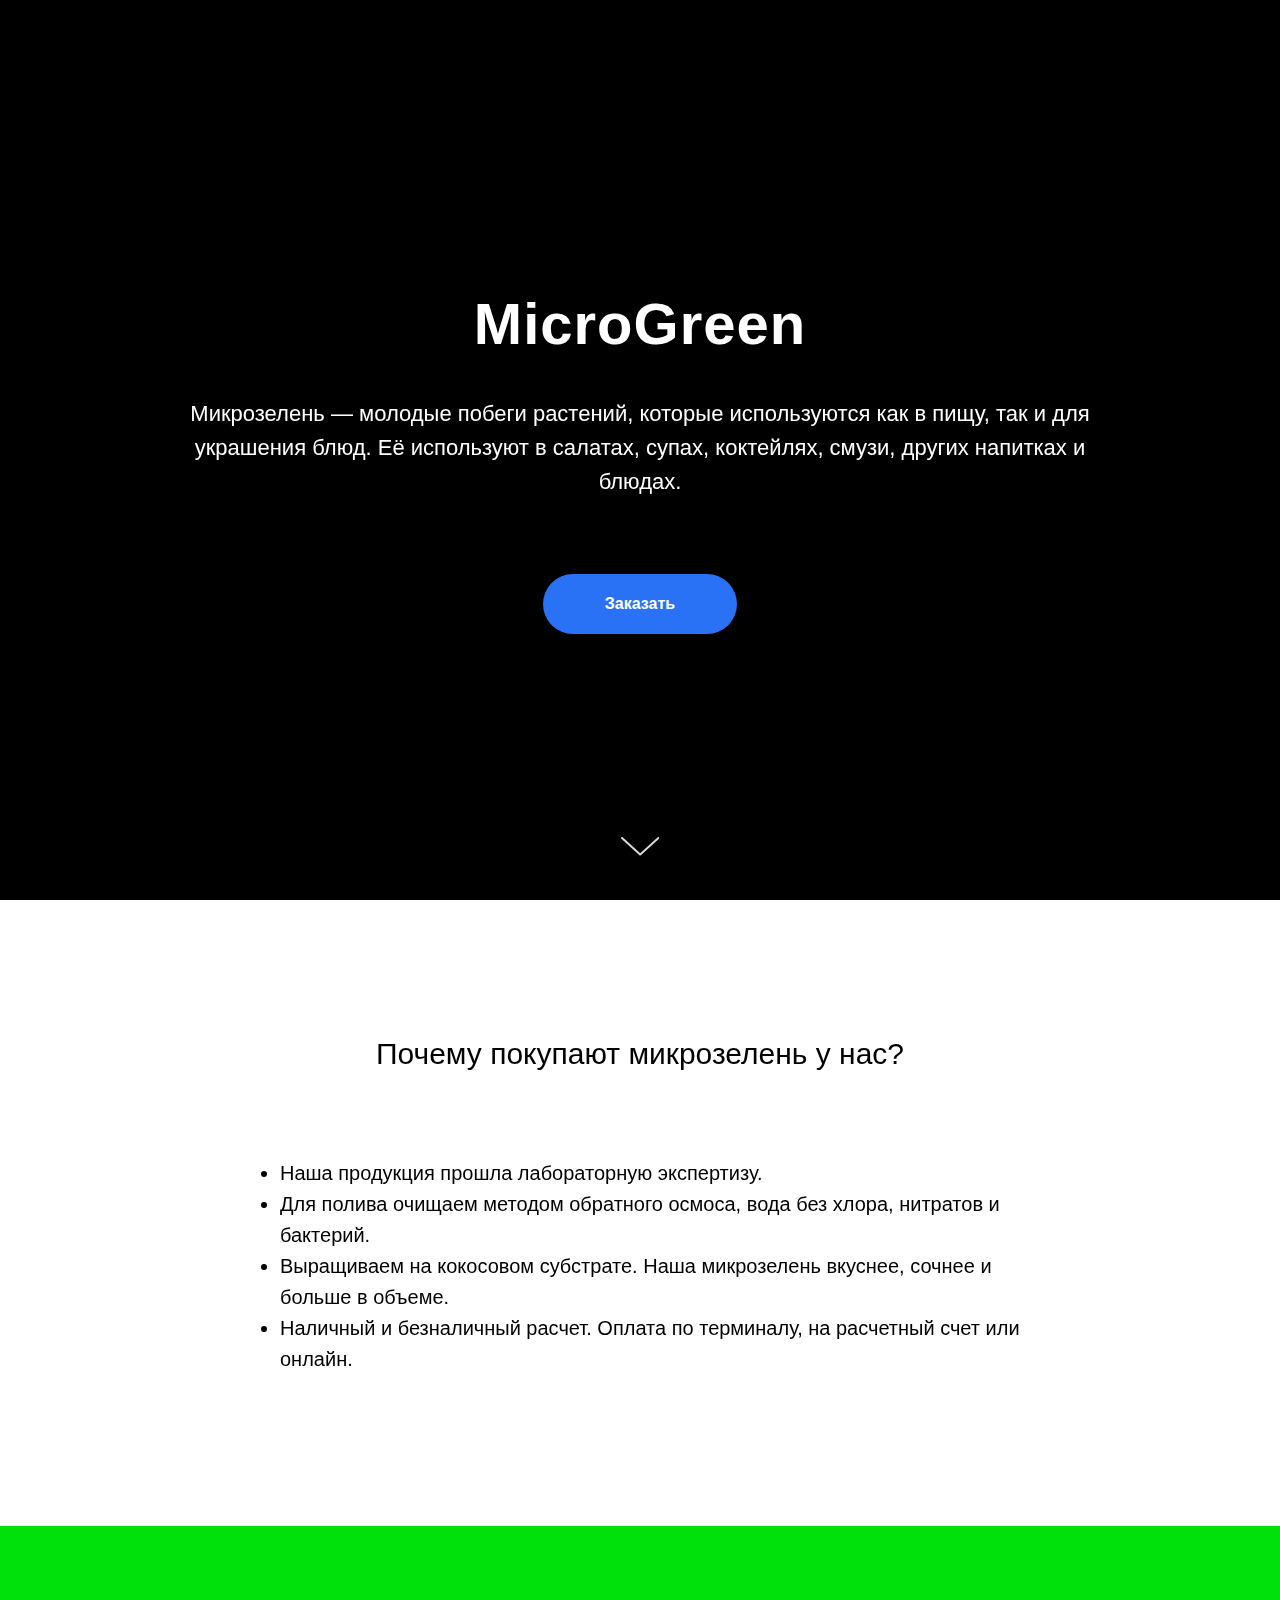
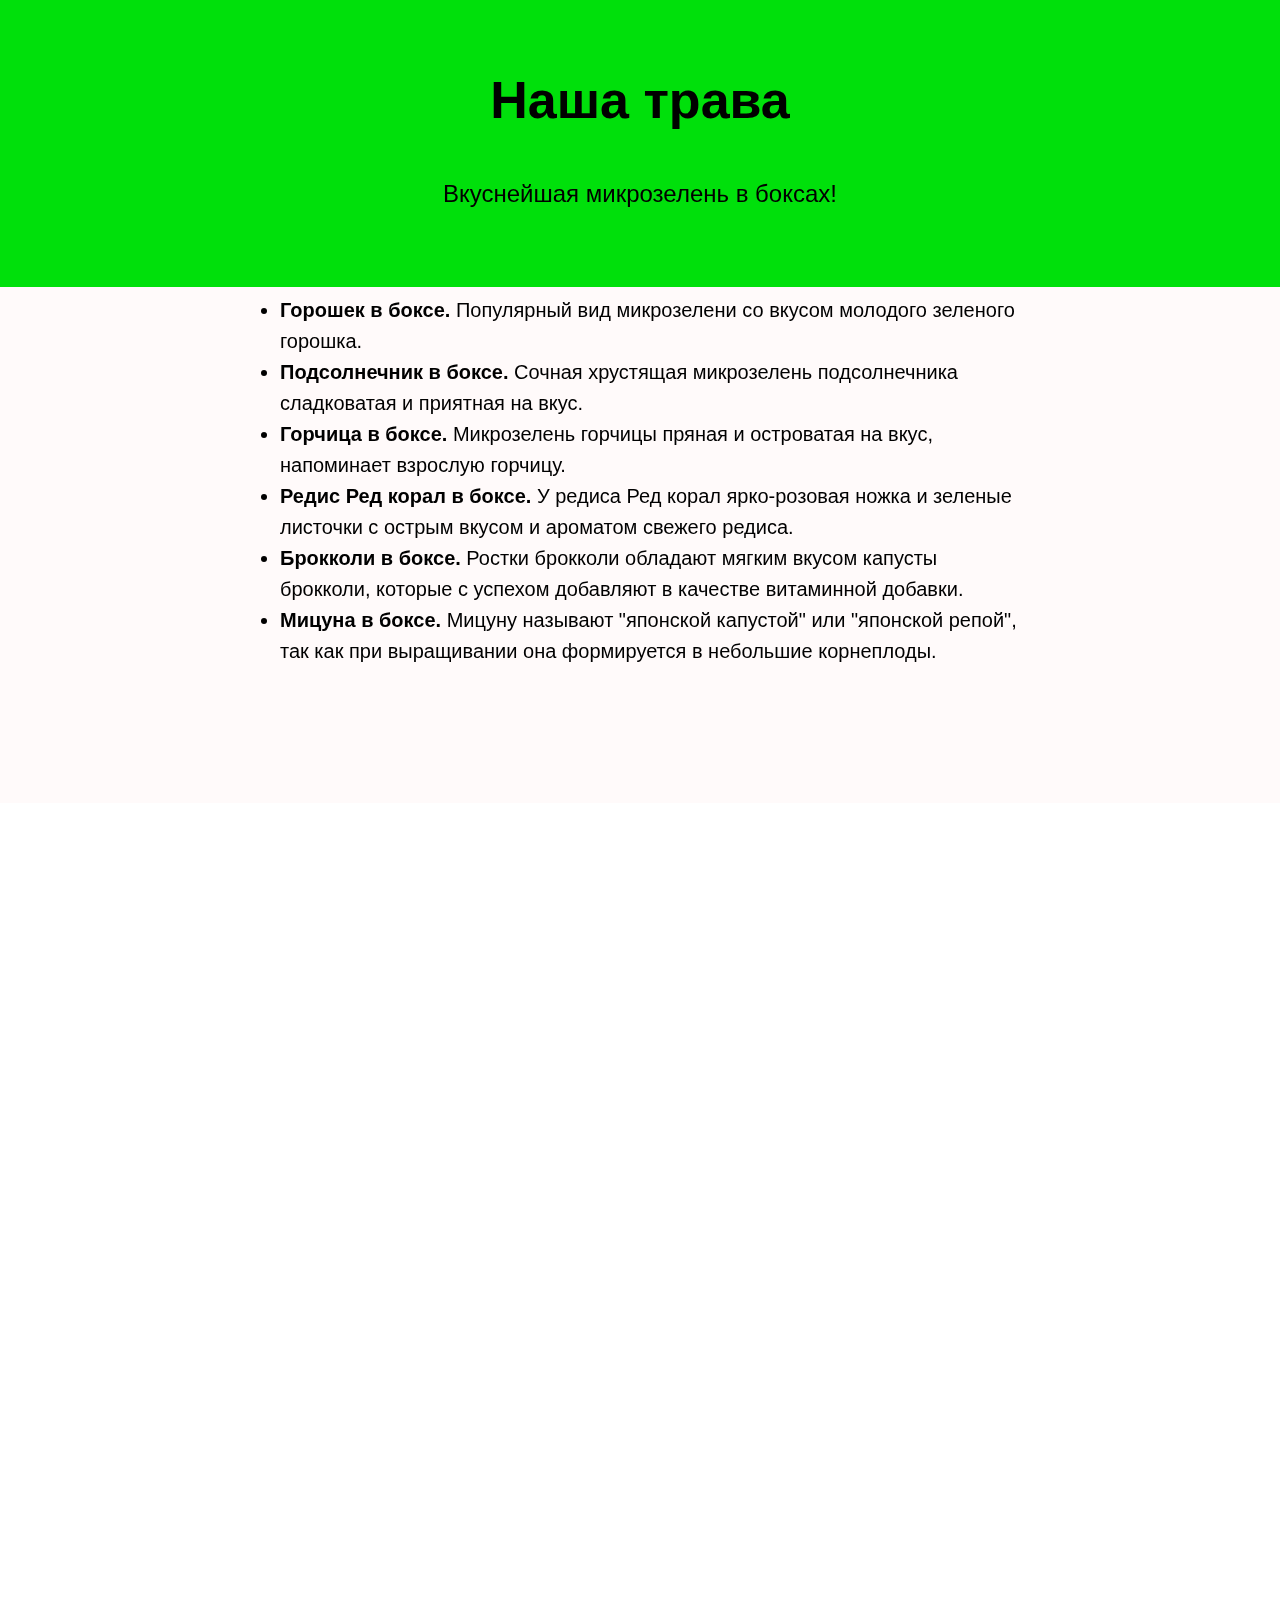
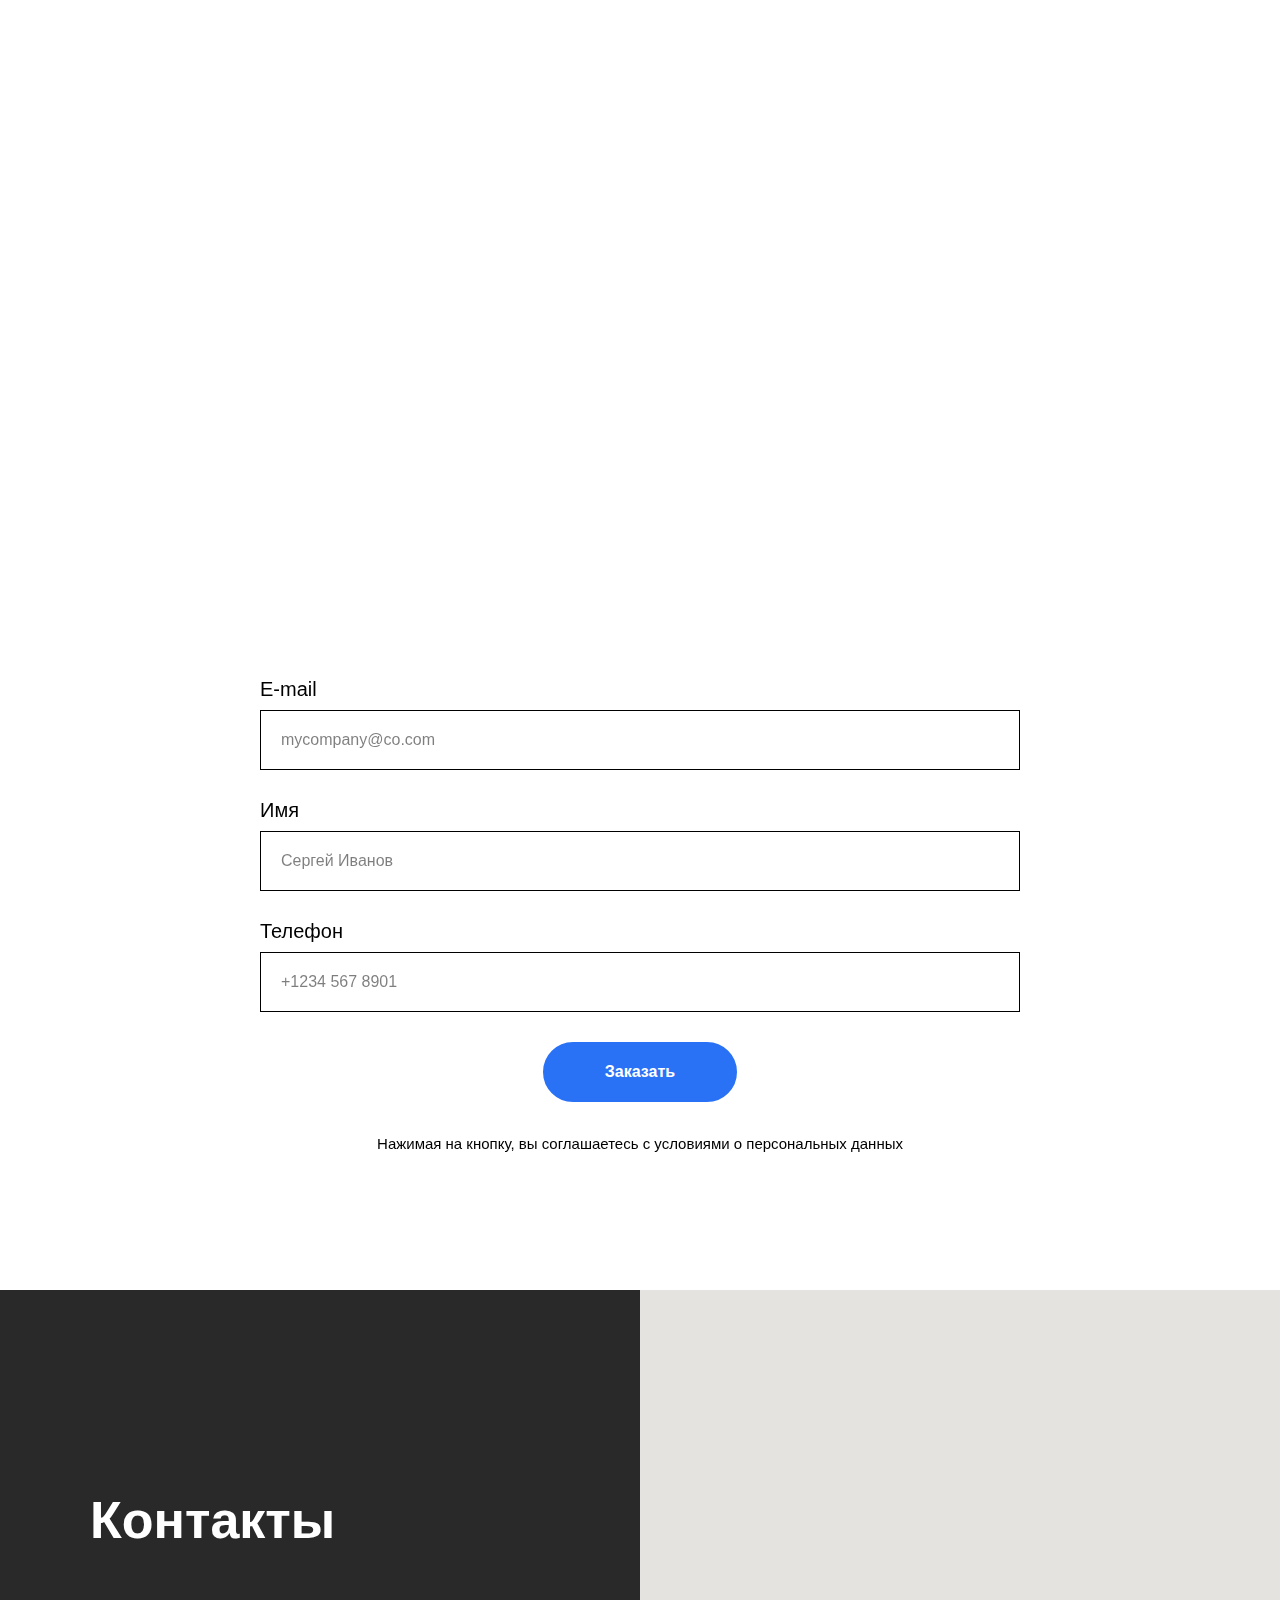
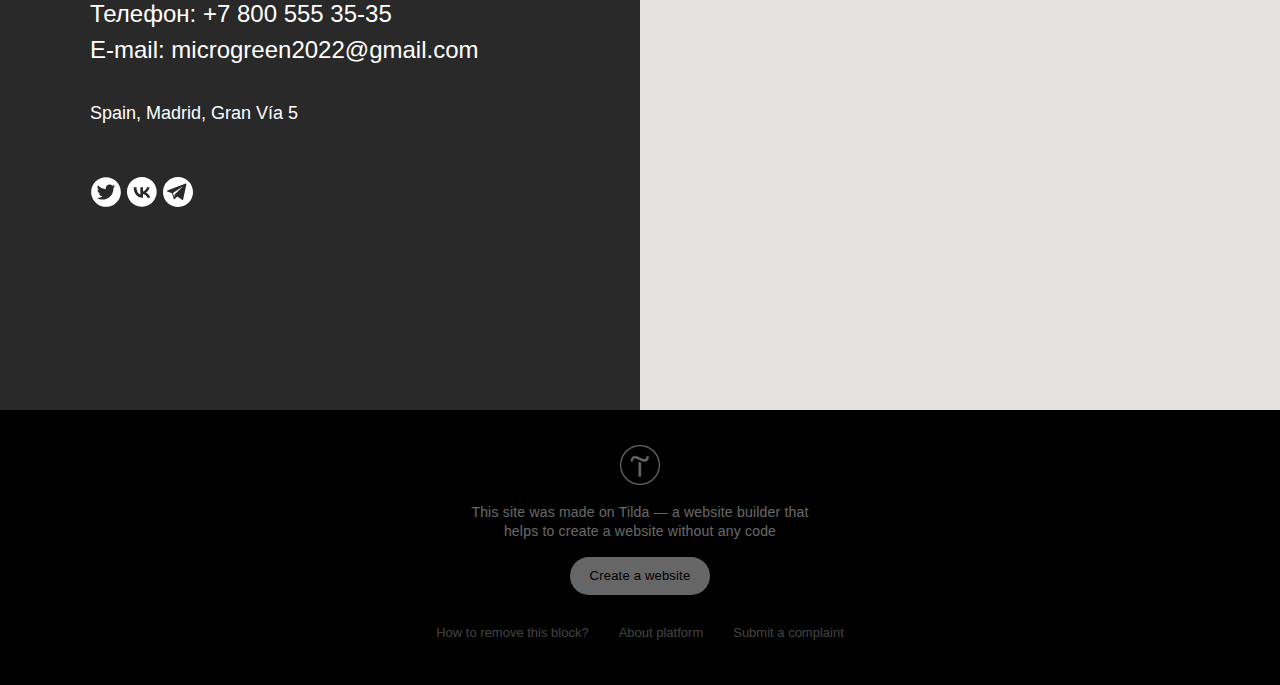
<file: Универсальная бизнес страница.html>
<!DOCTYPE html>
<!-- saved from url=(0031)http://project5456521.tilda.ws/ -->
<html><head><meta http-equiv="Content-Type" content="text/html; charset=UTF-8"><meta name="viewport" content="width=device-width, initial-scale=1.0"><!--metatextblock--><title>Универсальная бизнес страница</title><meta name="description" content="Шаблон универсальной бизнес страницы"><meta property="og:url" content="http://project5456521.tilda.ws"><meta property="og:title" content="Универсальная бизнес страница"><meta property="og:description" content="Шаблон универсальной бизнес страницы"><meta property="og:type" content="website"><meta property="og:image" content="https://static.tildacdn.info/tild3337-6162-4330-b530-633136303030/-/resize/504x/Novii---proekt-23-97.jpg"><link rel="canonical" href="http://project5456521.tilda.ws/"><!--/metatextblock--><meta property="fb:app_id" content="257953674358265"><meta name="format-detection" content="telephone=no"><meta http-equiv="x-dns-prefetch-control" content="on"><link rel="dns-prefetch" href="https://ws.tildacdn.com/"><link rel="dns-prefetch" href="https://static.tildacdn.info/"><meta name="robots" content="nofollow"><link rel="shortcut icon" href="https://static.tildacdn.info/img/tildafavicon.ico" type="image/x-icon"><!-- Assets --><script type="text/javascript" async="" id="tildastatscript" src="./Универсальная бизнес страница_files/tilda-stat-1.0.min.js.Без названия"></script><script src="./Универсальная бизнес страница_files/tilda-fallback-1.0.min.js.Без названия" charset="utf-8" async=""></script><link rel="stylesheet" href="./Универсальная бизнес страница_files/tilda-grid-3.0.min.css" type="text/css" media="all" onerror="this.loaderr=&#39;y&#39;;"><link rel="stylesheet" href="./Универсальная бизнес страница_files/tilda-blocks-2.14.css" type="text/css" media="all" onerror="this.loaderr=&#39;y&#39;;"><link rel="preconnect" href="https://fonts.gstatic.com/"><link href="./Универсальная бизнес страница_files/css2" rel="stylesheet"><link rel="stylesheet" href="./Универсальная бизнес страница_files/tilda-animation-1.0.min.css" type="text/css" media="all" onerror="this.loaderr=&#39;y&#39;;"><link rel="stylesheet" href="./Универсальная бизнес страница_files/tilda-cover-1.0.min.css" type="text/css" media="all" onerror="this.loaderr=&#39;y&#39;;"><link rel="stylesheet" href="./Универсальная бизнес страница_files/tilda-slds-1.4.min.css" type="text/css" media="all" onload="this.media=&#39;all&#39;;" onerror="this.loaderr=&#39;y&#39;;"><noscript><link rel="stylesheet" href="https://static.tildacdn.info/css/tilda-slds-1.4.min.css" type="text/css" media="all" /></noscript><link rel="stylesheet" href="./Универсальная бизнес страница_files/tilda-zoom-2.0.min.css" type="text/css" media="all" onload="this.media=&#39;all&#39;;" onerror="this.loaderr=&#39;y&#39;;"><noscript><link rel="stylesheet" href="https://static.tildacdn.info/css/tilda-zoom-2.0.min.css" type="text/css" media="all" /></noscript><link rel="stylesheet" href="./Универсальная бизнес страница_files/tilda-forms-1.0.min.css" type="text/css" media="all" onerror="this.loaderr=&#39;y&#39;;"><script src="./Универсальная бизнес страница_files/jquery-1.10.2.min.js.Без названия" onerror="this.loaderr=&#39;y&#39;;"></script><script src="./Универсальная бизнес страница_files/tilda-scripts-3.0.min.js.Без названия" onerror="this.loaderr=&#39;y&#39;;"></script><script src="./Универсальная бизнес страница_files/tilda-blocks-2.7.js.Без названия" onerror="this.loaderr=&#39;y&#39;;"></script><script src="./Универсальная бизнес страница_files/lazyload-1.3.min.js.Без названия" charset="utf-8" async="" onerror="this.loaderr=&#39;y&#39;;"></script><script src="./Универсальная бизнес страница_files/tilda-animation-1.0.min.js.Без названия" charset="utf-8" async="" onerror="this.loaderr=&#39;y&#39;;"></script><script src="./Универсальная бизнес страница_files/tilda-cover-1.0.min.js.Без названия" charset="utf-8" async="" onerror="this.loaderr=&#39;y&#39;;"></script><script src="./Универсальная бизнес страница_files/tilda-events-1.0.min.js.Без названия" charset="utf-8" async="" onerror="this.loaderr=&#39;y&#39;;"></script><script src="./Универсальная бизнес страница_files/tilda-slds-1.4.min.js.Без названия" charset="utf-8" async="" onerror="this.loaderr=&#39;y&#39;;"></script><script src="./Универсальная бизнес страница_files/hammer.min.js.Без названия" charset="utf-8" async="" onerror="this.loaderr=&#39;y&#39;;"></script><script src="./Универсальная бизнес страница_files/tilda-zoom-2.0.min.js.Без названия" charset="utf-8" async="" onerror="this.loaderr=&#39;y&#39;;"></script><script src="./Универсальная бизнес страница_files/tilda-forms-1.0.min.js.Без названия" charset="utf-8" async="" onerror="this.loaderr=&#39;y&#39;;"></script><script src="./Универсальная бизнес страница_files/tilda-map-1.0.min.js.Без названия" charset="utf-8" async="" onerror="this.loaderr=&#39;y&#39;;"></script><script type="text/javascript">window.dataLayer = window.dataLayer || [];</script><script type="text/javascript">(function () {
if((/bot|google|yandex|baidu|bing|msn|duckduckbot|teoma|slurp|crawler|spider|robot|crawling|facebook/i.test(navigator.userAgent))===false && typeof(sessionStorage)!='undefined' && sessionStorage.getItem('visited')!=='y' && document.visibilityState){
var style=document.createElement('style');
style.type='text/css';
style.innerHTML='@media screen and (min-width: 980px) {.t-records {opacity: 0;}.t-records_animated {-webkit-transition: opacity ease-in-out .2s;-moz-transition: opacity ease-in-out .2s;-o-transition: opacity ease-in-out .2s;transition: opacity ease-in-out .2s;}.t-records.t-records_visible {opacity: 1;}}';
document.getElementsByTagName('head')[0].appendChild(style);
function t_setvisRecs(){
var alr=document.querySelectorAll('.t-records');
Array.prototype.forEach.call(alr, function(el) {
el.classList.add("t-records_animated");
});
setTimeout(function () {
Array.prototype.forEach.call(alr, function(el) {
el.classList.add("t-records_visible");
});
sessionStorage.setItem("visited", "y");
}, 400);
} 
document.addEventListener('DOMContentLoaded', t_setvisRecs);
}
})();</script><style type="text/css">@media screen and (min-width: 980px) {.t-records {opacity: 0;}.t-records_animated {-webkit-transition: opacity ease-in-out .2s;-moz-transition: opacity ease-in-out .2s;-o-transition: opacity ease-in-out .2s;transition: opacity ease-in-out .2s;}.t-records.t-records_visible {opacity: 1;}}</style><style type="text/css">div.t-records {opacity: 1;}</style></head><body class="t-body" style="margin: 0px;"><!--allrecords--><div id="allrecords" class="t-records t-records_animated t-records_visible" data-hook="blocks-collection-content-node" data-tilda-project-id="5456521" data-tilda-page-id="26954765" data-tilda-formskey="a66daa3adf6cba9eb7d6079375456521" data-tilda-lazy="yes"><div id="rec435131024" class="r t-rec" style=" " data-animationappear="off" data-record-type="205"><!-- cover --><div class="t-cover" id="recorddiv435131024" bgimgfield="img" style="height:100vh; background-image:url(&#39;https://static.tildacdn.info/tild3337-6162-4330-b530-633136303030/-/resize/20x/Novii---proekt-23-97.jpg&#39;);"><div class="t-cover__carrier loaded" id="coverCarry435131024" data-content-cover-id="435131024" data-content-cover-bg="https://static.tildacdn.info/tild3337-6162-4330-b530-633136303030/Novii---proekt-23-97.jpg" data-content-cover-height="100vh" data-content-cover-parallax="dynamic" style="height: 100vh; background-attachment: scroll; transform: initial; top: 0px; background-image: url(&quot;https://thumb.tildacdn.com/tild3337-6162-4330-b530-633136303030/-/format/webp/Novii---proekt-23-97.jpg&quot;);"></div> <div class="t-cover__filter" style="height:100vh;background-image: -moz-linear-gradient(top, rgba(0,0,0,0.80), rgba(0,0,0,0.80));background-image: -webkit-linear-gradient(top, rgba(0,0,0,0.80), rgba(0,0,0,0.80));background-image: -o-linear-gradient(top, rgba(0,0,0,0.80), rgba(0,0,0,0.80));background-image: -ms-linear-gradient(top, rgba(0,0,0,0.80), rgba(0,0,0,0.80));background-image: linear-gradient(top, rgba(0,0,0,0.80), rgba(0,0,0,0.80));filter: progid:DXImageTransform.Microsoft.gradient(startColorStr=&#39;#33000000&#39;, endColorstr=&#39;#33000000&#39;);"></div><div class="t-container"> <div class="t-width t-width_10" style="margin:0 auto;"><div class="t-cover__wrapper t-valign_middle" style="height:100vh; position: relative;z-index:1;"> <div class="t182"> <div data-hook-content="covercontent"> <div class="t182__wrapper"> <div class="t182__title t-title t-title_xl t-animate t-animate_started" data-animate-style="fadeinup" data-animate-group="yes" style="font-size: 58px; transition-delay: 0s;" field="title">MicroGreen</div> <div class="t182__descr t-descr t-descr_lg t-animate t-animate_started" data-animate-style="fadeinup" data-animate-group="yes" style="transition-delay: 0.3s;" field="descr">Микрозелень — молодые побеги растений, которые используются как в пищу, так и для украшения блюд. Её используют в салатах, супах, коктейлях, смузи, других напитках и блюдах.</div> <div class="t182__buttons"> <a href="http://project5456521.tilda.ws/#form" target="" class="t-btn t-animate t-animate_started" data-animate-style="fadeinup" data-animate-group="yes" style="color: rgb(255, 255, 255); background-color: rgb(41, 113, 245); border-radius: 30px;"><table style="width:100%; height:100%;"><tbody><tr><td>Заказать</td></tr></tbody></table></a> </div> </div> </div> </div> </div> </div> </div> <!-- arrow --> <div class="t-cover__arrow"><div class="t-cover__arrow-wrapper t-cover__arrow-wrapper_animated"><div class="t-cover__arrow_mobile"><svg class="t-cover__arrow-svg" style="fill:#dbdbdb;" x="0px" y="0px" width="38.417px" height="18.592px" viewBox="0 0 38.417 18.592"><g><path d="M19.208,18.592c-0.241,0-0.483-0.087-0.673-0.261L0.327,1.74c-0.408-0.372-0.438-1.004-0.066-1.413c0.372-0.409,1.004-0.439,1.413-0.066L19.208,16.24L36.743,0.261c0.411-0.372,1.042-0.342,1.413,0.066c0.372,0.408,0.343,1.041-0.065,1.413L19.881,18.332C19.691,18.505,19.449,18.592,19.208,18.592z"></path></g></svg></div></div></div> <!-- arrow --> </div> <style>#rec435131024 .t-btn:not(.t-animate_no-hover):hover{
background-color: #ffffff !important; color: #2971f5 !important; }
#rec435131024 .t-btn:not(.t-animate_no-hover){
-webkit-transition: background-color 0.2s ease-in-out, color 0.2s ease-in-out, border-color 0.2s ease-in-out, box-shadow 0.2s ease-in-out; transition: background-color 0.2s ease-in-out, color 0.2s ease-in-out, border-color 0.2s ease-in-out, box-shadow 0.2s ease-in-out;
}
#rec435131024 .t-btntext:not(.t-animate_no-hover):hover{
color: #2971f5 !important; }</style></div><div id="rec435131025" class="r t-rec t-rec_pt_135 t-rec_pb_75 r_showed r_anim" style="padding-top:135px;padding-bottom:75px; " data-record-type="127"><!-- T119 --><div class="t119"><div class="t-container "> <div class="t-col t-col_8 t-prefix_2"><div class="t119__preface t-descr" style="opacity:1;" field="text"><p style="text-align: center;">Почему покупают микрозелень у нас?</p></div></div></div></div></div><div id="rec435131026" class="r t-rec t-rec_pt_0 t-rec_pb_135 r_showed r_anim" style="padding-top:0px;padding-bottom:135px; " data-record-type="106"><!-- T004 --><div class="t004"><div class="t-container "> <div class="t-col t-col_8 t-prefix_2"><div field="text" class="t-text t-text_md " style=""><ul><li>Наша продукция прошла лабораторную экспертизу.&nbsp;</li><li>Для полива очищаем методом обратного осмоса, вода без хлора, нитратов и бактерий.</li><li>Выращиваем на кокосовом субстрате. Наша микрозелень вкуснее, сочнее и больше в объеме.</li><li>Наличный и безналичный расчет. Оплата по терминалу, на расчетный счет или онлайн.</li></ul></div></div></div></div></div><div id="rec435131027" class="r t-rec t-rec_pt_135 t-rec_pb_75" style="padding-top:135px;padding-bottom:75px;background-color:#00e00b; " data-record-type="30" data-bg-color="#00e00b" data-animationappear="off"><!-- T015 --><div class="t015"> <div class="t-container t-align_center"> <div class="t-col t-col_6 t-prefix_3"> <div class="t015__title t-title t-title_lg" field="title" style="font-size:52px;">Наша трава</div> <div class="t015__descr t-descr t-descr_xl" field="descr" style="">Вкуснейшая микрозелень в боксах!</div> </div> </div></div></div><div id="rec435131028" class="r t-rec t-rec_pt_0 t-rec_pb_120" style="padding-top:0px;padding-bottom:120px;background-color:#fffafa; " data-record-type="106" data-bg-color="#fffafa" data-animationappear="off"><!-- T004 --><div class="t004"><div class="t-container "> <div class="t-col t-col_8 t-prefix_2"><div field="text" class="t-text t-text_md " style=""><ul><li><strong>Горошек в боксе. </strong>Популярный вид микрозелени со вкусом молодого зеленого горошка.</li><li><strong style="font-weight: 600;">Подсолнечник в боксе. </strong>Сочная хрустящая микрозелень подсолнечника сладковатая и приятная на вкус.</li><li><strong style="font-weight: 600;">Горчица в боксе.</strong> Микрозелень горчицы пряная и островатая на вкус, напоминает взрослую горчицу.</li><li><strong style="font-weight: 600;">Редис Ред корал в боксе.</strong> У редиса Ред корал ярко-розовая ножка и зеленые листочки с острым вкусом и ароматом свежего редиса.</li><li><strong style="font-weight: 600;">Брокколи в боксе.</strong> Ростки брокколи обладают мягким вкусом капусты брокколи, которые с успехом добавляют в качестве витаминной добавки.</li><li><strong>Мицуна в боксе. </strong>Мицуну называют "японской капустой" или "японской репой", так как при выращивании она формируется в небольшие корнеплоды.</li></ul></div></div></div></div></div><div id="rec435150143" class="r t-rec r_hidden r_anim" style=" " data-record-type="126"><!-- T118 --><div class="t118"><div class="t-container"> <div class="t-col t-col_12 "><hr class="t118__line" style="background-color:#000000;opacity:0.2;"> </div></div></div></div><div id="rec435148890" class="r t-rec t-rec_pt_30 r_hidden r_anim" style="padding-top:30px; " data-record-type="147"><!-- t214--><div class="t214"> <div class="t-container"> <div class="t-row"> 
<div class="t-col t-col_4" style="margin-bottom:20px;" itemscope="" itemtype="http://schema.org/ImageObject"> <div class="t214__blockimg t-bgimg" bgimgfield="gi_img__0" data-zoom-target="0" title="Горошек в боксе" data-original="https://static.tildacdn.info/tild3563-3234-4065-b966-656230366131/_.jpg" style="background: url(&#39;https://static.tildacdn.info/tild3563-3234-4065-b966-656230366131/-/resizeb/20x/_.jpg&#39;) center center no-repeat; background-size:cover;"><meta itemprop="image" content="https://static.tildacdn.info/tild3563-3234-4065-b966-656230366131/_.jpg"></div> <div class="t214__textwrapper t-align_left"> <div class="t214__title t-name t-name_sm" data-redactor-toolbar="no" field="gi_title__0" itemprop="name">Горошек в боксе</div> </div> </div> 
<div class="t-col t-col_4" style="margin-bottom:20px;" itemscope="" itemtype="http://schema.org/ImageObject"> <div class="t214__blockimg t-bgimg" bgimgfield="gi_img__1" data-zoom-target="1" title=" Подсолнечник в боксе" data-original="https://static.tildacdn.info/tild3230-6166-4963-a536-636632326232/OXO03804_L.jpg" style="background: url(&#39;https://static.tildacdn.info/tild3230-6166-4963-a536-636632326232/-/resizeb/20x/OXO03804_L.jpg&#39;) center center no-repeat; background-size:cover;"><meta itemprop="image" content="https://static.tildacdn.info/tild3230-6166-4963-a536-636632326232/OXO03804_L.jpg"></div> <div class="t214__textwrapper t-align_left"> <div class="t214__title t-name t-name_sm" data-redactor-toolbar="no" field="gi_title__1" itemprop="name"> Подсолнечник в боксе</div> </div> </div> 
<div class="t-col t-col_4" style="margin-bottom:20px;" itemscope="" itemtype="http://schema.org/ImageObject"> <div class="t214__blockimg t-bgimg" bgimgfield="gi_img__2" data-zoom-target="2" title="Горчица в боксе" data-original="https://static.tildacdn.info/tild6365-3835-4565-b866-653463373166/IMG_631-rem.png" style="background: url(&#39;https://static.tildacdn.info/tild6365-3835-4565-b866-653463373166/-/resizeb/20x/IMG_631-rem.png&#39;) center center no-repeat; background-size:cover;"><meta itemprop="image" content="https://static.tildacdn.info/tild6365-3835-4565-b866-653463373166/IMG_631-rem.png"></div> <div class="t214__textwrapper t-align_left"> <div class="t214__title t-name t-name_sm" data-redactor-toolbar="no" field="gi_title__2" itemprop="name">Горчица в боксе</div> </div> </div> </div><div class="t-row"> 
</div> </div></div></div><div id="rec435151262" class="r t-rec r_hidden r_anim" style=" " data-record-type="126"><!-- T118 --><div class="t118"><div class="t-container"> <div class="t-col t-col_12 "><hr class="t118__line" style="background-color:#000000;opacity:0.2;"> </div></div></div></div><div id="rec435151311" class="r t-rec t-rec_pt_30 r_hidden r_anim" style="padding-top:30px; " data-record-type="147"><!-- t214--><div class="t214"> <div class="t-container"> <div class="t-row"> 
<div class="t-col t-col_4" style="margin-bottom:20px;" itemscope="" itemtype="http://schema.org/ImageObject"> <div class="t214__blockimg t-bgimg" bgimgfield="gi_img__0" data-zoom-target="0" title="Редис Ред корал в боксе" data-original="https://static.tildacdn.info/tild6364-6637-4863-b663-393234656531/DSC_9919-1.jpg" style="background: url(&#39;https://static.tildacdn.info/tild6364-6637-4863-b663-393234656531/-/resizeb/20x/DSC_9919-1.jpg&#39;) center center no-repeat; background-size:cover;"><meta itemprop="image" content="https://static.tildacdn.info/tild6364-6637-4863-b663-393234656531/DSC_9919-1.jpg"></div> <div class="t214__textwrapper t-align_left"> <div class="t214__title t-name t-name_sm" data-redactor-toolbar="no" field="gi_title__0" itemprop="name">Редис Ред корал в боксе</div> </div> </div> 
<div class="t-col t-col_4" style="margin-bottom:20px;" itemscope="" itemtype="http://schema.org/ImageObject"> <div class="t214__blockimg t-bgimg" bgimgfield="gi_img__1" data-zoom-target="1" title="Брокколи в боксе" data-original="https://static.tildacdn.info/tild3233-6533-4735-a361-336163306462/DSC_9905-2-3.jpg" style="background: url(&#39;https://static.tildacdn.info/tild3233-6533-4735-a361-336163306462/-/resizeb/20x/DSC_9905-2-3.jpg&#39;) center center no-repeat; background-size:cover;"><meta itemprop="image" content="https://static.tildacdn.info/tild3233-6533-4735-a361-336163306462/DSC_9905-2-3.jpg"></div> <div class="t214__textwrapper t-align_left"> <div class="t214__title t-name t-name_sm" data-redactor-toolbar="no" field="gi_title__1" itemprop="name">Брокколи в боксе</div> </div> </div> 
<div class="t-col t-col_4" style="margin-bottom:20px;" itemscope="" itemtype="http://schema.org/ImageObject"> <div class="t214__blockimg t-bgimg" bgimgfield="gi_img__2" data-zoom-target="2" title="Мицуна в боксе" data-original="https://static.tildacdn.info/tild3430-3233-4036-b565-363535646631/----600x398.jpg" style="background: url(&#39;https://static.tildacdn.info/tild3430-3233-4036-b565-363535646631/-/resizeb/20x/----600x398.jpg&#39;) center center no-repeat; background-size:cover;"><meta itemprop="image" content="https://static.tildacdn.info/tild3430-3233-4036-b565-363535646631/----600x398.jpg"></div> <div class="t214__textwrapper t-align_left"> <div class="t214__title t-name t-name_sm" data-redactor-toolbar="no" field="gi_title__2" itemprop="name">Мицуна в боксе</div> </div> </div> </div><div class="t-row"> 
</div> </div></div></div><div id="rec435131029" class="r t-rec r_hidden r_anim" style=" " data-record-type="215"><a name="form" style="font-size:0;"></a></div><div id="rec435131030" class="r t-rec t-rec_pt_135 t-rec_pb_45 r_hidden r_anim" style="padding-top:135px;padding-bottom:45px; " data-record-type="30"><!-- T015 --><div class="t015"> <div class="t-container t-align_center"> <div class="t-col t-col_6 t-prefix_3"> <div class="t015__title t-title t-title_lg" field="title" style="font-size:52px;">Заголовок формы<br></div> <div class="t015__descr t-descr t-descr_xl" field="descr" style="">Расскажите клиенту, что вам нужны его данные для связи с вами</div> </div> </div></div></div><div id="rec435131031" class="r t-rec t-rec_pt_0 t-rec_pb_135" style="padding-top:0px;padding-bottom:135px; " data-animationappear="off" data-record-type="678"><!-- t678 --><div class="t678 "> 
<div class="t-container"> <div class="t-col t-col_8 t-prefix_2"> <div> 
<form id="form435131031" name="form435131031" role="form" action="http://project5456521.tilda.ws/" method="POST" data-formactiontype="0" data-inputbox=".t-input-group" class="t-form js-form-proccess t-form_inputs-total_3 " data-success-callback="t678_onSuccess"> <!-- NO ONE SERVICES CONNECTED --> 
<div class="js-successbox t-form__successbox t-text t-text_md" style="display:none;"></div> <div class="t-form__inputsbox"> <div class="t-input-group t-input-group_em" data-input-lid="1493283059688"> <div class="t-input-title t-descr t-descr_md" data-redactor-toolbar="no" field="li_title__1493283059688" style="">E-mail</div> <div class="t-input-block"> <input type="text" autocomplete="email" name="Email" class="t-input js-tilda-rule " value="" placeholder="mycompany@co.com" data-tilda-req="1" data-tilda-rule="email" style="color:#000000; border:1px solid #000000; "> <div class="t-input-error"></div> </div> </div> <div class="t-input-group t-input-group_nm" data-input-lid="1494858943227"> <div class="t-input-title t-descr t-descr_md" data-redactor-toolbar="no" field="li_title__1494858943227" style="">Имя</div> <div class="t-input-block"> <input type="text" autocomplete="name" name="Name" class="t-input js-tilda-rule " value="" placeholder="Сергей Иванов" data-tilda-rule="name" style="color:#000000; border:1px solid #000000; "> <div class="t-input-error"></div> </div> </div> <div class="t-input-group t-input-group_ph" data-input-lid="1495040492013"> <div class="t-input-title t-descr t-descr_md" data-redactor-toolbar="no" field="li_title__1495040492013" style="">Телефон</div> <div class="t-input-block"> <input type="tel" autocomplete="tel" name="Phone" class="t-input js-tilda-rule " value="" placeholder="+1234 567 8901" data-tilda-rule="phone" pattern="[0-9]*" style="color:#000000; border:1px solid #000000; "> <div class="t-input-error"></div> </div> </div><div class="t-form__errorbox-middle"> <div class="js-errorbox-all t-form__errorbox-wrapper" style="display:none;"> <div class="t-form__errorbox-text t-text t-text_md"> <p class="t-form__errorbox-item js-rule-error js-rule-error-all"></p> <p class="t-form__errorbox-item js-rule-error js-rule-error-req"></p> <p class="t-form__errorbox-item js-rule-error js-rule-error-email"></p> <p class="t-form__errorbox-item js-rule-error js-rule-error-name"></p> <p class="t-form__errorbox-item js-rule-error js-rule-error-phone"></p> <p class="t-form__errorbox-item js-rule-error js-rule-error-minlength"></p> <p class="t-form__errorbox-item js-rule-error js-rule-error-string"></p> </div> </div></div> <div class="t-form__submit"> <button type="submit" class="t-submit" style="color:#ffffff;border:2px solid #2971f5;background-color:#2971f5;border-radius:30px; -moz-border-radius:30px; -webkit-border-radius:30px;">Заказать</button> </div> </div> <div class="t-form__errorbox-bottom"> <div class="js-errorbox-all t-form__errorbox-wrapper" style="display:none;"> <div class="t-form__errorbox-text t-text t-text_md"> <p class="t-form__errorbox-item js-rule-error js-rule-error-all"></p> <p class="t-form__errorbox-item js-rule-error js-rule-error-req"></p> <p class="t-form__errorbox-item js-rule-error js-rule-error-email"></p> <p class="t-form__errorbox-item js-rule-error js-rule-error-name"></p> <p class="t-form__errorbox-item js-rule-error js-rule-error-phone"></p> <p class="t-form__errorbox-item js-rule-error js-rule-error-minlength"></p> <p class="t-form__errorbox-item js-rule-error js-rule-error-string"></p> </div> </div> </div> <div style="position: absolute; left: -5000px; bottom:0;"><input type="text" name="form-spec-comments" value="Its good" class="js-form-spec-comments" tabindex="-1"></div></form><style>#rec435131031 input::-webkit-input-placeholder {color:#000000; opacity: 0.5;}
#rec435131031 input::-moz-placeholder {color:#000000; opacity: 0.5;}
#rec435131031 input:-moz-placeholder {color:#000000; opacity: 0.5;}
#rec435131031 input:-ms-input-placeholder {color:#000000; opacity: 0.5;}
#rec435131031 textarea::-webkit-input-placeholder {color:#000000; opacity: 0.5;}
#rec435131031 textarea::-moz-placeholder {color:#000000; opacity: 0.5;}
#rec435131031 textarea:-moz-placeholder {color:#000000; opacity: 0.5;}
#rec435131031 textarea:-ms-input-placeholder {color:#000000; opacity: 0.5;}</style> </div> <div class="t678__form-bottom-text t-text t-text_xs" field="text">Нажимая на кнопку, вы соглашаетесь с условиями о персональных данных</div> 
</div> 
</div> </div> 
</div><div id="rec435131032" class="r t-rec" style=" " data-animationappear="off" data-record-type="570"><!-- t570 --><div class="t570"> <div class="t-width t-width_100 t570__mainblock" style="margin:0 auto; background-color:#292929;"> <div class="t570__col t570__col_text" style="background-color:#292929;"> <div class="t570__contentbox" style="background-color:#292929; height:80vh;"> <div class="t570__contentwrapper t570__padding_lg"> <div class="t570__title t-heading t-heading_sm" style="font-size:52px;" field="title">Контакты<br></div> <div class="t570__descr t-descr t-descr_xl" style="" field="descr">Телефон: +7 800 555 35-35<br>E-mail: microgreen2022@gmail.com</div> <div class="t570__text t-text t-text_sm" style="" field="text">Spain, Madrid, Gran Vía 5</div> 
<div class="t-sociallinks"> <div class="t-sociallinks__wrapper"> <div class="t-sociallinks__item"> <a href="http://project5456521.tilda.ws/" target="_blank"> <svg class="t-sociallinks__svg" version="1.1" id="Layer_1" xmlns="http://www.w3.org/2000/svg" xmlns:xlink="http://www.w3.org/1999/xlink" x="0px" y="0px" width="30px" height="30px" viewBox="0 0 48 48" enable-background="new 0 0 48 48" xml:space="preserve"><desc>Twitter</desc><path style="fill:#ffffff;" d="M47.762,24c0,13.121-10.639,23.76-23.761,23.76S0.24,37.121,0.24,24c0-13.124,10.639-23.76,23.761-23.76 S47.762,10.876,47.762,24 M38.031,12.375c-1.177,0.7-2.481,1.208-3.87,1.481c-1.11-1.186-2.694-1.926-4.455-1.926 c-3.364,0-6.093,2.729-6.093,6.095c0,0.478,0.054,0.941,0.156,1.388c-5.063-0.255-9.554-2.68-12.559-6.367 c-0.524,0.898-0.825,1.947-0.825,3.064c0,2.113,1.076,3.978,2.711,5.07c-0.998-0.031-1.939-0.306-2.761-0.762v0.077 c0,2.951,2.1,5.414,4.889,5.975c-0.512,0.14-1.05,0.215-1.606,0.215c-0.393,0-0.775-0.039-1.146-0.109 c0.777,2.42,3.026,4.182,5.692,4.232c-2.086,1.634-4.712,2.607-7.567,2.607c-0.492,0-0.977-0.027-1.453-0.084 c2.696,1.729,5.899,2.736,9.34,2.736c11.209,0,17.337-9.283,17.337-17.337c0-0.263-0.004-0.527-0.017-0.789 c1.19-0.858,2.224-1.932,3.039-3.152c-1.091,0.485-2.266,0.811-3.498,0.958C36.609,14.994,37.576,13.8,38.031,12.375"></path></svg> </a> </div> <div class="t-sociallinks__item"> <a href="http://project5456521.tilda.ws/" target="_blank"> <svg class="t-sociallinks__svg" version="1.1" id="Layer_1" xmlns="http://www.w3.org/2000/svg" xmlns:xlink="http://www.w3.org/1999/xlink" x="0px" y="0px" width="30px" height="30px" viewBox="0 0 99 99" enable-background="new 0 0 99 99" xml:space="preserve"><desc>VK</desc><path style="fill:#ffffff;" fill-rule="evenodd" clip-rule="evenodd" d="M49 98C76.062 98 98 76.062 98 49C98 21.938 76.062 0 49 0C21.938 0 0 21.938 0 49C0 76.062 21.938 98 49 98ZM22 34C22.4442 55.3198 33.1042 68.1323 51.7933 68.1323H52.8527V55.9351C59.7202 56.6182 64.9132 61.6409 66.9973 68.1323H76.7008C74.0359 58.4292 67.0314 53.0649 62.658 51.0149C67.0314 48.4866 73.1814 42.3367 74.6505 34H65.8353C63.922 40.7649 58.251 46.915 52.8527 47.4958V34H44.0374V57.6433C38.5707 56.2766 31.6692 49.6482 31.3617 34H22Z"></path></svg> </a> </div> <div class="t-sociallinks__item"> <a href="http://project5456521.tilda.ws/" target="_blank"> <svg class="t-sociallinks__svg" version="1.1" id="Layer_1" xmlns="http://www.w3.org/2000/svg" xmlns:xlink="http://www.w3.org/1999/xlink" width="30px" height="30px" viewBox="0 0 60 60" xml:space="preserve"><desc>Telegram</desc><path style="fill:#ffffff;" d="M30 0C13.4 0 0 13.4 0 30s13.4 30 30 30 30-13.4 30-30S46.6 0 30 0zm16.9 13.9l-6.7 31.5c-.1.6-.8.9-1.4.6l-10.3-6.9-5.5 5.2c-.5.4-1.2.2-1.4-.4L18 32.7l-9.5-3.9c-.7-.3-.7-1.5 0-1.8l37.1-14.1c.7-.2 1.4.3 1.3 1z"></path><path style="fill:#ffffff;" d="M22.7 40.6l.6-5.8 16.8-16.3-20.2 13.3"></path></svg> </a> </div> 
</div></div> 
</div> </div> </div> <div class="t-map-lazyload t570__map t570__col" data-maplazy-load="false"><div class="t-map" id="separateMap435131032" data-map-language="" data-map-x="-74.005941" data-map-y="40.7127837" data-map-zoom="14" data-map-title="Контакты " style="width: 100%; height: 730px;" data-map-style="[{&quot;featureType&quot;:&quot;all&quot;,&quot;elementType&quot;:&quot;labels.text.fill&quot;,&quot;stylers&quot;:[{&quot;saturation&quot;:36},{&quot;color&quot;:&quot;#000000&quot;},{&quot;lightness&quot;:40}]},{&quot;featureType&quot;:&quot;all&quot;,&quot;elementType&quot;:&quot;labels.text.stroke&quot;,&quot;stylers&quot;:[{&quot;visibility&quot;:&quot;on&quot;},{&quot;color&quot;:&quot;#000000&quot;},{&quot;lightness&quot;:16}]},{&quot;featureType&quot;:&quot;all&quot;,&quot;elementType&quot;:&quot;labels.icon&quot;,&quot;stylers&quot;:[{&quot;visibility&quot;:&quot;off&quot;}]},{&quot;featureType&quot;:&quot;administrative&quot;,&quot;elementType&quot;:&quot;geometry.fill&quot;,&quot;stylers&quot;:[{&quot;color&quot;:&quot;#000000&quot;},{&quot;lightness&quot;:20}]},{&quot;featureType&quot;:&quot;administrative&quot;,&quot;elementType&quot;:&quot;geometry.stroke&quot;,&quot;stylers&quot;:[{&quot;color&quot;:&quot;#000000&quot;},{&quot;lightness&quot;:17},{&quot;weight&quot;:1.2}]},{&quot;featureType&quot;:&quot;landscape&quot;,&quot;elementType&quot;:&quot;geometry&quot;,&quot;stylers&quot;:[{&quot;color&quot;:&quot;#000000&quot;},{&quot;lightness&quot;:20}]},{&quot;featureType&quot;:&quot;poi&quot;,&quot;elementType&quot;:&quot;geometry&quot;,&quot;stylers&quot;:[{&quot;color&quot;:&quot;#000000&quot;},{&quot;lightness&quot;:21}]},{&quot;featureType&quot;:&quot;road.highway&quot;,&quot;elementType&quot;:&quot;geometry.fill&quot;,&quot;stylers&quot;:[{&quot;color&quot;:&quot;#000000&quot;},{&quot;lightness&quot;:17}]},{&quot;featureType&quot;:&quot;road.highway&quot;,&quot;elementType&quot;:&quot;geometry.stroke&quot;,&quot;stylers&quot;:[{&quot;color&quot;:&quot;#000000&quot;},{&quot;lightness&quot;:29},{&quot;weight&quot;:0.2}]},{&quot;featureType&quot;:&quot;road.arterial&quot;,&quot;elementType&quot;:&quot;geometry&quot;,&quot;stylers&quot;:[{&quot;color&quot;:&quot;#000000&quot;},{&quot;lightness&quot;:18}]},{&quot;featureType&quot;:&quot;road.local&quot;,&quot;elementType&quot;:&quot;geometry&quot;,&quot;stylers&quot;:[{&quot;color&quot;:&quot;#000000&quot;},{&quot;lightness&quot;:16}]},{&quot;featureType&quot;:&quot;transit&quot;,&quot;elementType&quot;:&quot;geometry&quot;,&quot;stylers&quot;:[{&quot;color&quot;:&quot;#000000&quot;},{&quot;lightness&quot;:19}]},{&quot;featureType&quot;:&quot;water&quot;,&quot;elementType&quot;:&quot;geometry&quot;,&quot;stylers&quot;:[{&quot;color&quot;:&quot;#000000&quot;},{&quot;lightness&quot;:17}]}]"></div><script type="text/javascript"> var arMapMarkers435131032 = [
{
title:"Spain",
descr:"",
lat:"45.663308",
lng:"25.595454",
},
];
$(document).ready(function() {
t_map_lazyload_add_map();
$(window).bind('scroll', t_throttle(t_map_lazyload_add_map, 300));
function t_map_lazyload_add_map() {
var windowHeight = $(window).height();
var scrollDiffHeigth = 700;
var rec = $('#rec' + 435131032);
var map = rec.find('.t-map-lazyload');
if (map.length != 0) {
var blockTop = map.offset().top;
if ($(window).scrollTop() > blockTop - windowHeight - scrollDiffHeigth) {
if (map.attr('data-maplazy-load') == 'false') {
map.attr('data-maplazy-load', 'true');
t_onFuncLoad('t_appendYandexMap', function () {
t_appendYandexMap("435131032","");
});
}
}
}
}
});</script></div> </div></div> <script type="text/javascript"> $(document).ready(function() {
setTimeout(function() {
t570_init('435131032'); 
}, 500);
});
var fireRefreshEventOnWindow = function () {
var evt = document.createEvent("HTMLEvents");
evt.initEvent('resize', true, false);
window.dispatchEvent(evt);
};
$('.t570').bind('displayChanged',function(){
fireRefreshEventOnWindow();
});</script> 
</div></div><!--/allrecords--><!-- Tilda copyright. Don't remove this line --><div class="t-tildalabel t-tildalabel-free" id="tildacopy" data-tilda-sign="5456521#26954765" style="display: block !important; visibility: visible !important; position: relative !important; width: 100% !important; pointer-events: all !important; opacity: 1 !important; margin: 0 !important; z-index: 1 !important"><div class="t-tildalabel-free__main"><a href="https://tilda.cc/?upm=5456521" target="_blank" style="padding-bottom:12px; display: block;" rel="noopener"><img style="width:40px;" src="./Универсальная бизнес страница_files/tildacopy.png"></a><div style="padding-bottom: 15px;">This site was made on <a href="https://tilda.cc/?upm=5456521" target="_blank" style="text-decoration: none; color:inherit;" rel="noopener">Tilda — a website builder</a> that helps to&nbsp;create a&nbsp;website without any code</div><a href="https://tilda.cc/registration/" target="_blank" style="display: inline-block; padding: 10px 20px; font-size: 13px; border-radius: 50px; background-color: #fff; color:#000; text-decoration: none;" rel="noopener">Create a website</a></div><div class="t-tildalabel-free__links-wr"><a class="t-tildalabel-free__txt-link" href="https://help.tilda.cc/white-label" target="_blank" rel="noopener">How to remove this block?</a><a class="t-tildalabel-free__txt-link" href="https://tilda.cc/?upm=5456521" target="_blank" rel="noopener">About platform</a><a class="t-tildalabel-free__txt-link" href="https://tilda.cc/abuse/" target="_blank" rel="noopener">Submit a complaint</a></div></div><!-- Stat --><script type="text/javascript">if (! window.mainTracker) { window.mainTracker = 'tilda'; }
window.tildastatcookie='no'; 
setTimeout(function(){ (function (d, w, k, o, g) { var n=d.getElementsByTagName(o)[0],s=d.createElement(o),f=function(){n.parentNode.insertBefore(s,n);}; s.type = "text/javascript"; s.async = true; s.key = k; s.id = "tildastatscript"; s.src=g; if (w.opera=="[object Opera]") {d.addEventListener("DOMContentLoaded", f, false);} else { f(); } })(document, window, 'fb84ba8ce48123332d926e36f1a93374','script','https://static.tildacdn.info/js/tilda-stat-1.0.min.js');
}, 2000);</script><div class="t-zoomer__wrapper"><div class="t-zoomer__container"></div><div class="t-zoomer__bg"></div><div class="t-zoomer__close" style="display:none;"><svg width="20" height="20" viewBox="0 0 23 23" fill="none" xmlns="http://www.w3.org/2000/svg"><path d="M1.41421 -0.000151038L0 1.41406L21.2132 22.6273L22.6274 21.2131L1.41421 -0.000151038Z" fill="black"></path><path d="M22.6291 1.41421L21.2148 0L0.00164068 21.2132L1.41585 22.6274L22.6291 1.41421Z" fill="black"></path></svg></div><div class="t-zoomer__scale showed" style="display:none;"><svg class="icon-increase" width="20" height="20" viewBox="0 0 25 24" fill="none" xmlns="http://www.w3.org/2000/svg"><path d="M22.832 22L17.8592 17.0273" stroke="black" stroke-width="2" stroke-linecap="square"></path><path fill-rule="evenodd" clip-rule="evenodd" d="M4.58591 3.7511C0.917768 7.41924 0.917768 13.367 4.58591 17.0352C8.25405 20.7033 14.2019 20.7033 17.87 17.0352C21.5381 13.367 21.5381 7.41924 17.87 3.7511C14.2019 0.0829653 8.25405 0.0829653 4.58591 3.7511Z" stroke="black" stroke-width="2"></path><path d="M6.25781 10.3931H16.2035" stroke="black" stroke-width="2"></path><path d="M11.2305 15.3662V5.42053" stroke="black" stroke-width="2"></path></svg><svg class="icon-decrease" width="20" height="20" viewBox="0 0 24 24" fill="none" xmlns="http://www.w3.org/2000/svg"><path d="M21.9961 22L17.0233 17.0273" stroke="black" stroke-width="2" stroke-linecap="square"></path><path fill-rule="evenodd" clip-rule="evenodd" d="M3.74997 3.7511C0.0818308 7.41924 0.0818308 13.367 3.74997 17.0352C7.41811 20.7033 13.3659 20.7033 17.0341 17.0352C20.7022 13.367 20.7022 7.41924 17.0341 3.7511C13.3659 0.0829653 7.41811 0.0829653 3.74997 3.7511Z" stroke="black" stroke-width="2"></path><path d="M5.41797 10.3931H15.3637" stroke="black" stroke-width="2"></path></svg></div></div></body></html>
</file>
<file: Универсальная бизнес страница_files/tilda-blocks-2.14.css>
.t-body{margin:0}#allrecords{-webkit-font-smoothing:antialiased;background-color:none}#allrecords a{color:#ff8562;text-decoration:none}#allrecords a[href^=tel]{color:inherit;text-decoration:none}#allrecords ol{padding-left:22px}#allrecords ul{padding-left:20px}#allrecords b,#allrecords strong{font-weight:700}@media print{body,html{min-width:1200px;max-width:1200px;padding:0;margin:0 auto;border:none}}.t-text{font-family:'Roboto',Arial,sans-serif;font-weight:300;color:#000}.t-text_xs{font-size:15px;line-height:1.55}.t-text_sm{font-size:18px;line-height:1.55}.t-text_md{font-size:20px;line-height:1.55}.t-text_lg{font-size:22px;line-height:1.55}.t-text_weight_plus{font-weight:400}.t-text-impact{font-family:'Roboto',Arial,sans-serif;font-weight:300;color:#000}.t-text-impact_xs{font-size:26px;line-height:1.5}.t-text-impact_sm{font-size:32px;line-height:1.35}.t-text-impact_md{font-size:38px;line-height:1.35}.t-text-impact_lg{font-size:42px;line-height:1.23}.t-name{font-family:'Roboto',Arial,sans-serif;font-weight:600;color:#000}.t-name_xs{font-size:16px;line-height:1.35}.t-name_sm{font-size:18px;line-height:1.35}.t-name_md{font-size:20px;line-height:1.35}.t-name_lg{font-size:22px;line-height:1.35}.t-name_xl{font-size:24px;line-height:1.35}.t-heading{font-family:'Roboto',Arial,sans-serif;font-weight:600;color:#000}.t-heading_xs{font-size:26px;line-height:1.23}.t-heading_sm{font-size:28px;line-height:1.17}.t-heading_md{font-size:30px;line-height:1.17}.t-heading_lg{font-size:32px;line-height:1.17}.t-title{font-family:'Roboto',Arial,sans-serif;font-weight:600;color:#000}.t-title_xxs{font-size:36px;line-height:1.23}.t-title_xs{font-size:42px;line-height:1.23}.t-title_sm{font-size:48px;line-height:1.23}.t-title_md{font-size:52px;line-height:1.23}.t-title_lg{font-size:64px;line-height:1.23}.t-title_xl{font-size:72px;line-height:1.17}.t-title_xxl{font-size:82px;line-height:1.17}.t-descr{font-family:'Roboto',Arial,sans-serif;font-weight:300;color:#000}.t-descr_xxs{font-size:14px;line-height:1.55}.t-descr_xs{font-size:16px;line-height:1.55}.t-descr_sm{font-size:18px;line-height:1.55}.t-descr_md{font-size:20px;line-height:1.55}.t-descr_lg{font-size:22px;line-height:1.55}.t-descr_xl{font-size:24px;line-height:1.5}.t-descr_xxl{font-size:26px;line-height:1.45}.t-descr_xxxl{font-size:30px;line-height:1.45;letter-spacing:.45}.t-uptitle{font-family:'Roboto',Arial,sans-serif;font-weight:600;color:#000;letter-spacing:2.5px}.t-uptitle_xs{font-size:12px}.t-uptitle_sm{font-size:14px}.t-uptitle_md{font-size:16px}.t-uptitle_lg{font-size:18px}.t-uptitle_xl{font-size:20px;letter-spacing:2px}.t-uptitle_xxl{font-size:22px;letter-spacing:2px}.t-uptitle_xxxl{font-size:24px;letter-spacing:2px}@media screen and (max-width:1200px){.t-text_xs{font-size:14px}.t-text_sm{font-size:16px}.t-text_md{font-size:18px}.t-text_lg{font-size:20px}.t-text-impact_md{font-size:30px}.t-descr_xxs{font-size:12px}.t-descr_xs{font-size:14px}.t-descr_sm{font-size:16px}.t-descr_md{font-size:18px}.t-descr_lg{font-size:20px}.t-descr_xl{font-size:22px}.t-descr_xxl{font-size:22px}.t-descr_xxxl{font-size:26px}.t-uptitle_md{font-size:14px}.t-uptitle_lg{font-size:16px}.t-uptitle_xl{font-size:18px}.t-uptitle_xxl{font-size:20px}.t-uptitle_xxxl{font-size:22px}.t-title_xxs{font-size:32px}.t-title_xs{font-size:38px}.t-title_sm{font-size:44px}.t-title_md{font-size:48px}.t-title_lg{font-size:60px}.t-title_xl{font-size:68px}.t-title_xxl{font-size:78px}.t-name_xs{font-size:14px}.t-name_sm{font-size:16px}.t-name_md{font-size:18px}.t-name_lg{font-size:20px}.t-name_xl{font-size:22px}.t-heading_xs{font-size:24px}.t-heading_sm{font-size:26px}.t-heading_md{font-size:28px}.t-heading_lg{font-size:30px}}@media screen and (max-width:640px){.t-text_xs{font-size:12px;line-height:1.45}.t-text_sm{font-size:14px;line-height:1.45}.t-text_md{font-size:16px;line-height:1.45}.t-text_lg{font-size:18px;line-height:1.45}.t-text-impact_sm{font-size:22px}.t-text-impact_md{font-size:26px}.t-text-impact_lg{font-size:28px}.t-descr_xs{font-size:12px;line-height:1.45}.t-descr_sm{font-size:14px;line-height:1.45}.t-descr_md{font-size:16px;line-height:1.45}.t-descr_lg{font-size:18px;line-height:1.45}.t-descr_xl{font-size:20px;line-height:1.4}.t-descr_xxl{font-size:20px}.t-descr_xxxl{font-size:22px}.t-uptitle_xs{font-size:10px}.t-uptitle_sm{font-size:10px}.t-uptitle_md{font-size:12px}.t-uptitle_lg{font-size:14px}.t-uptitle_xl{font-size:16px}.t-uptitle_xxl{font-size:18px}.t-uptitle_xxxl{font-size:20px}.t-title_xxs{font-size:28px}.t-title_xs{font-size:30px}.t-title_sm{font-size:30px}.t-title_md{font-size:30px}.t-title_lg{font-size:30px}.t-title_xl{font-size:32px}.t-title_xxl{font-size:36px}.t-name_xs{font-size:12px}.t-name_sm{font-size:14px}.t-name_md{font-size:16px}.t-name_lg{font-size:18px}.t-name_xl{font-size:20px}.t-heading_xs{font-size:22px}.t-heading_sm{font-size:24px}.t-heading_md{font-size:24px}.t-heading_lg{font-size:26px}}@media screen and (max-width:480px){.t-title_xl{font-size:30px}.t-title_xxl{font-size:30px}}.t-records{-webkit-font_smoothing:antialiased;background-color:none}.t-records a{color:#ff8562;text-decoration:none}.t-records a[href^=tel]{color:inherit;text-decoration:none}.t-records ol{padding-left:22px;margin-top:0;margin-bottom:10px}.t-records ul{padding-left:20px;margin-top:0;margin-bottom:10px}.t-btn{display:inline-block;font-family:'Roboto',Arial,sans-serif;height:60px;border:0 none;font-size:16px;padding-left:60px;padding-right:60px;text-align:center;white-space:nowrap;vertical-align:middle;font-weight:700;background-image:none;cursor:pointer;-webkit-appearance:none;-webkit-user-select:none;-moz-user-select:none;-ms-user-select:none;-o-user-select:none;user-select:none;-webkit-box-sizing:border-box;-moz-box-sizing:border-box;box-sizing:border-box}.t-btn td{vertical-align:middle}.t-btn_sending{opacity:.5}@media screen and (max-width:640px){.t-btn{white-space:normal;padding-left:30px;padding-right:30px}}.t-btn_xs{height:35px;font-size:13px;padding-left:15px;padding-right:15px}.t-btn_sm{height:45px;font-size:14px;padding-left:30px;padding-right:30px}.t-btn_lg{height:60px;font-size:22px;padding-left:70px;padding-right:70px}.t-btn_xl{height:80px;font-size:26px;padding-left:80px;padding-right:80px}.t-btn_xxl{height:100px;font-size:30px;padding-left:90px;padding-right:90px}@media screen and (max-width:640px){.t-btn_sm{padding-left:20px;padding-right:20px}.t-btn_lg{font-size:18px;padding-left:40px;padding-right:40px}.t-btn_xl{font-size:22px;padding-left:50px;padding-right:50px}.t-btn_xxl{font-size:26px;padding-left:60px;padding-right:60px}}.t-btntext{font-family:'Roboto',Arial,sans-serif;color:#000;font-size:20px;line-height:1.55;font-weight:700;text-decoration:none;cursor:pointer;display:inline-block}.t-btntext_sm{font-size:16px}.t-btntext_lg{font-size:24px}.t-uppercase.t-btntext{font-size:16px}.t-uppercase.t-btntext_sm{font-size:14px}.t-uppercase.t-btntext_lg{font-size:20px}.t-btntext:after{content:"\00a0→";font-family:Arial,Helvetica,sans-serif}@media screen and (max-width:640px){.t-btntext_lg{font-size:20px}}@media screen and (max-width:1200px){.t-screenmin-1200px{display:none}}@media screen and (max-width:980px){.t-screenmin-980px{display:none}}@media screen and (max-width:640px){.t-screenmin-640px{display:none}}@media screen and (max-width:480px){.t-screenmin-480px{display:none}}@media screen and (max-width:320px){.t-screenmin-320px{display:none}}@media screen and (min-width:321px){.t-screenmax-320px{display:none}}@media screen and (min-width:481px){.t-screenmax-480px{display:none}}@media screen and (min-width:641px){.t-screenmax-640px{display:none}}@media screen and (min-width:981px){.t-screenmax-980px{display:none}}@media screen and (min-width:1201px){.t-screenmax-1200px{display:none}}.t-hidden{display:none}.t-opacity_50{filter:alpha(opacity=50);KHTMLOpacity:.5;MozOpacity:.5;opacity:.5}.t-opacity_70{filter:alpha(opacity=70);KHTMLOpacity:.7;MozOpacity:.7;opacity:.7}.t-uppercase{text-transform:uppercase}.t-align_center{text-align:center}.t-align_left{text-align:left}.t-align_right{text-align:right}.t-margin_auto{margin-left:auto;margin-right:auto}.t-valign_middle{vertical-align:middle}.t-valign_top{vertical-align:top}.t-valign_bottom{vertical-align:bottom}.t-margin_left_auto{margin-right:0;margin-left:auto}.t-tildalabel{background-color:#000;color:#fff;width:100%;height:70px;font-family:Arial;font-size:14px}.t-tildalabel:hover .t-tildalabel__wrapper{opacity:1}.t-tildalabel_white{background-color:#fff;color:#000}.t-tildalabel_gray{background-color:#eee;color:#000}.t-tildalabel__wrapper{display:table;height:30px;width:270px;margin:0 auto;padding-top:20px;opacity:.4}.t-tildalabel__txtleft{display:table-cell;width:120px;height:30px;vertical-align:middle;text-align:right;padding-right:12px;font-weight:300;font-size:12px}.t-tildalabel__wrapimg{display:table-cell;width:30px;height:30px;vertical-align:middle}.t-tildalabel__img{width:30px;height:30px;vertical-align:middle}.t-tildalabel__txtright{display:table-cell;width:120px;height:30px;vertical-align:middle;padding-left:12px;font-weight:500;letter-spacing:2px}.t-tildalabel__link{color:#fff;text-decoration:none;vertical-align:middle}.t-tildalabel_white .t-tildalabel__link,.t-tildalabel_gray .t-tildalabel__link{color:#000}.t-tildalabel-free{padding:35px 0 45px;height:auto;text-align:center}.t-tildalabel-free__main{max-width:340px;display:block;margin:0 auto;line-height:1.4;letter-spacing:.2px;color:inherit;opacity:.4}.t-tildalabel-free__links-wr{display:table;margin:30px auto 0}.t-tildalabel-free__txt-link{display:table-cell;padding:0 15px;font-size:13px;text-decoration:none;color:inherit;opacity:.25}.t-tildalabel-free__txt-link:hover,.t-tildalabel-free__main:hover{opacity:1}@media screen and (max-width:640px){.t-tildalabel-free__txt-link{display:block;padding:5px 30px}.t-tildalabel-free__main{opacity:.7}.t-tildalabel-free__txt-link{opacity:.4}}.clearfix:before,.clearfix:after{display:table;content:" "}.clearfix:after{clear:both}.center-block{display:block;margin-right:auto;margin-left:auto}.t-mbfix{opacity:.01;-webkit-transform:translateX(0);-ms-transform:translateX(0);transform:translateX(0);position:fixed;width:100%;height:500px;background-color:white;top:0;left:0;z-index:10000;-webkit-transition:all 0.1s ease;transition:all 0.1s ease}.t-mbfix_hide{-webkit-transform:translateX(3000px);-ms-transform:translateX(3000px);transform:translateX(3000px)}.r_anim{-webkit-transition:opacity 0.5s;transition:opacity 0.5s}.r_hidden{opacity:0}.r_showed{opacity:1}img:not([src]){visibility:hidden}.t-popup{display:none}.t-body_scroll-locked{position:fixed;left:0;width:100%;height:100%;overflow:hidden}.t-submit{font-family:'Roboto',Arial,sans-serif}.t-input{font-family:'Roboto',Arial,sans-serif}.t-input__vis-ph{font-family:'Roboto',Arial,sans-serif}.t-select{font-family:'Roboto',Arial,sans-serif}.t-form .uploadcare-widget-button{font-family:'Roboto',Arial,sans-serif}.t-input-error{font-family:'Roboto',Arial,sans-serif}.t-form__errorbox-wrapper{font-family:'Roboto',Arial,sans-serif}.t-form__errorbox-text{font-family:'Roboto',Arial,sans-serif}.t-form__errorbox-item{font-family:'Roboto',Arial,sans-serif}.t-form__successbox{font-family:'Roboto',Arial,sans-serif}.t-rec_pt_0{padding-top:0}.t-rec_pt_15{padding-top:15px}.t-rec_pt_30{padding-top:30px}.t-rec_pt_45{padding-top:45px}.t-rec_pt_60{padding-top:60px}.t-rec_pt_75{padding-top:75px}.t-rec_pt_90{padding-top:90px}.t-rec_pt_105{padding-top:105px}.t-rec_pt_120{padding-top:120px}.t-rec_pt_135{padding-top:135px}.t-rec_pt_150{padding-top:150px}.t-rec_pt_165{padding-top:165px}.t-rec_pt_180{padding-top:180px}.t-rec_pt_195{padding-top:195px}.t-rec_pt_210{padding-top:210px}.t-rec_pb_0{padding-bottom:0}.t-rec_pb_15{padding-bottom:15px}.t-rec_pb_30{padding-bottom:30px}.t-rec_pb_45{padding-bottom:45px}.t-rec_pb_60{padding-bottom:60px}.t-rec_pb_75{padding-bottom:75px}.t-rec_pb_90{padding-bottom:90px}.t-rec_pb_105{padding-bottom:105px}.t-rec_pb_120{padding-bottom:120px}.t-rec_pb_135{padding-bottom:135px}.t-rec_pb_150{padding-bottom:150px}.t-rec_pb_165{padding-bottom:165px}.t-rec_pb_180{padding-bottom:180px}.t-rec_pb_195{padding-bottom:195px}.t-rec_pb_210{padding-bottom:210px}@media screen and (max-width:480px){.t-rec_pt_0{padding-top:0}.t-rec_pt_15{padding-top:15px}.t-rec_pt_30{padding-top:30px}.t-rec_pt_45{padding-top:45px}.t-rec_pt_60{padding-top:60px}.t-rec_pt_75{padding-top:75px}.t-rec_pt_90{padding-top:90px}.t-rec_pt_105{padding-top:90px}.t-rec_pt_120{padding-top:90px!important}.t-rec_pt_135{padding-top:90px!important}.t-rec_pt_150{padding-top:90px!important}.t-rec_pt_165{padding-top:90px!important}.t-rec_pt_180{padding-top:120px!important}.t-rec_pt_195{padding-top:120px!important}.t-rec_pt_210{padding-top:120px!important}.t-rec_pb_0{padding-bottom:0}.t-rec_pb_15{padding-bottom:15px}.t-rec_pb_30{padding-bottom:30px}.t-rec_pb_45{padding-bottom:45px}.t-rec_pb_60{padding-bottom:60px}.t-rec_pb_75{padding-bottom:75px}.t-rec_pb_90{padding-bottom:90px}.t-rec_pb_105{padding-bottom:90px}.t-rec_pb_120{padding-bottom:90px!important}.t-rec_pb_135{padding-bottom:90px!important}.t-rec_pb_150{padding-bottom:90px!important}.t-rec_pb_165{padding-bottom:90px!important}.t-rec_pb_180{padding-bottom:120px!important}.t-rec_pb_195{padding-bottom:120px!important}.t-rec_pb_210{padding-bottom:120px!important}}@media screen and (max-width:480px){.t-rec_pt-res-480_0{padding-top:0!important}.t-rec_pt-res-480_15{padding-top:15px!important}.t-rec_pt-res-480_30{padding-top:30px!important}.t-rec_pt-res-480_45{padding-top:45px!important}.t-rec_pt-res-480_60{padding-top:60px!important}.t-rec_pt-res-480_75{padding-top:75px!important}.t-rec_pt-res-480_90{padding-top:90px!important}.t-rec_pt-res-480_105{padding-top:105px!important}.t-rec_pt-res-480_120{padding-top:120px!important}.t-rec_pt-res-480_135{padding-top:135px!important}.t-rec_pt-res-480_150{padding-top:150px!important}.t-rec_pt-res-480_165{padding-top:165px!important}.t-rec_pt-res-480_180{padding-top:180px!important}.t-rec_pt-res-480_195{padding-top:195px!important}.t-rec_pt-res-480_210{padding-top:210px!important}.t-rec_pb-res-480_0{padding-bottom:0!important}.t-rec_pb-res-480_15{padding-bottom:15px!important}.t-rec_pb-res-480_30{padding-bottom:30px!important}.t-rec_pb-res-480_45{padding-bottom:45px!important}.t-rec_pb-res-480_60{padding-bottom:60px!important}.t-rec_pb-res-480_75{padding-bottom:75px!important}.t-rec_pb-res-480_90{padding-bottom:90px!important}.t-rec_pb-res-480_105{padding-bottom:105px!important}.t-rec_pb-res-480_120{padding-bottom:120px!important}.t-rec_pb-res-480_135{padding-bottom:135px!important}.t-rec_pb-res-480_150{padding-bottom:150px!important}.t-rec_pb-res-480_165{padding-bottom:165px!important}.t-rec_pb-res-480_180{padding-bottom:180px!important}.t-rec_pb-res-480_195{padding-bottom:195px!important}.t-rec_pb-res-480_210{padding-bottom:210px!important}}.t015{box-sizing:border-box}.t015__title{padding-top:8px;padding-bottom:3px}.t015__uptitle{padding-top:10px;padding-bottom:40px}.t015__descr{padding:41px 0 0 0}.t004{padding-top:8px;padding-bottom:6px;position:relative}.t004__text-column-count_2{column-count:2;column-gap:40px;-moz-column-count:2;-moz-column-gap:40px;-webkit-column-count:2;-webkit-column-gap:40px}.t004__text-column-count_3{column-count:3;column-gap:40px;-moz-column-count:3;-moz-column-gap:40px;-webkit-column-count:3;-webkit-column-gap:40px}.t004__text-column-count_4{column-count:4;column-gap:40px;-moz-column-count:4;-moz-column-gap:40px;-webkit-column-count:4;-webkit-column-gap:40px}.t004__initial-letter::first-letter{font-size:100px;float:left;line-height:.65;margin:10px 10px 10px 0}.t004 table{border-collapse:collapse;font-size:1em;width:100%}.t004 table td,.t004 table th{padding:5px;border:1px solid #ddd;vertical-align:top}.t004 table thead td,.t004 table th{font-weight:700;border-bottom-color:#888}@media screen and (max-width:1200px){.t004__text-column-count_2,.t004__text-column-count_3,.t004__text-column-count_4{column-gap:20px;-moz-column-gap:20px;-webkit-column-gap:20px}}@media screen and (max-width:960px){.t004__text-column-count_2,.t004__text-column-count_3,.t004__text-column-count_4{column-count:1;column-gap:0;-moz-column-count:1;-moz-column-gap:0;-webkit-column-count:1;-webkit-column-gap:0}}@media screen and (max-width:640px){.t004 h1{font-size:28px;line-height:35px}}.t118{padding-top:28px;padding-bottom:28px}.t118__line{height:1px;background-color:#000;border:none;opacity:.2;filter:alpha(opacity=20)}.t119__preface{color:#000;font-size:30px;line-height:1.35}@media screen and (max-width:640px){.t119__preface{font-size:22px}}@media screen and (min-width:960px){.t119__preface{margin-top:-1px}}.t214 .t-row{clear:both}.t214__blockimg{max-width:360px;height:360px;margin-bottom:20px}.t214__title{padding-bottom:14px}.t214__descr{font-size:14px;line-height:24px;padding-bottom:14px}.t214__textwrapper{margin-bottom:10px}@media screen and (max-width:1200px){.t214__blockimg{height:320px}}@media screen and (max-width:960px){.t214__blockimg{height:360px;margin-right:auto;margin-left:auto}.t214__textwrapper{max-width:360px;margin-right:auto;margin-left:auto}}@media screen and (max-width:320px){.t214__blockimg{height:320px}}.t182{text-align:center}.t182__wrapper{padding-top:42px;padding-bottom:42px}.t182__title{color:#fff;padding:24px 0 24px 0;letter-spacing:1px}.t182__descr{color:#fff;padding:15px 0 30px 0}.t182__buttons{margin-top:45px}.t182 .t-btn:nth-child(2){margin-left:10px}@media screen and (max-width:640px){.t182__title{font-size:30px;line-height:30px;padding-left:10px;padding-right:10px}.t182__descr{padding-left:10px;padding-right:10px;font-size:14px;line-height:20px}.t182 .t-btn{margin:7px 3px}.t182 .t-btn:nth-child(2){margin-left:3px}}.t570__mainblock:after,.t570__mainblock:before{content:'';display:table;clear:both}.t570__mainblock{overflow:hidden}.t570__col{float:left;width:50%}.t570__contentwrapper{display:table-cell;vertical-align:middle}.t570__padding_lg{padding:90px}.t570__padding_sm{padding:60px}.t570__contentbox{display:table;width:100%;color:#fff}.t570__title,.t570__text,.t570__descr{color:#fff}.t570__title{margin-bottom:45px}.t570__descr{margin-bottom:30px}.t570 .t-sociallinks{margin-top:45px}.t570 .t-sociallinks__item{display:inline-block;margin:4px 1px 0}.t570__right_social_links_item:last-child{margin-right:0}.t570__text{margin-top:32px}.t570 .t-map-lazyload{background-color:rgb(229,227,223)}@media screen and (max-width:960px){.t570__contentwrapper{padding:40px}}@media screen and (max-width:750px){.t570__contentwrapper{padding:30px 20px}.t570__mainblock{min-height:auto!important}.t570__col{float:none;width:100%;min-height:auto!important}.t570__contentbox{float:none;width:100%;height:auto!important}.t570__map{height:300px!important}.t570__map .t-map{height:inherit!important}.t570__title{margin-bottom:24px}.t570__social_links{margin-top:34px}.t570__text{margin-top:24px}}.t678 .t-section__topwrapper{margin-bottom:75px}.t678 .t-section__title{margin-bottom:30px}.t678 .t-section__descr{max-width:560px;margin:0 auto}.t678 .t-form__inputsbox{-webkit-transition:max-height 0.3s cubic-bezier(.19,1,.22,1);transition:max-height 0.3s cubic-bezier(.19,1,.22,1);max-height:30000px}.t678 .t678__inputsbox_hidden.t-form__inputsbox{overflow:hidden;display:none;max-height:0;opacity:0}.t678 .t-input-group{margin-bottom:25px}.t678 .t-input-block textarea{padding-top:17px}.t678 .t-input-block textarea.t-input_pvis{padding-top:26px}.t678 .t-input-phonemask__wrap{background-color:#fff}.t678 .t-input-title{padding-bottom:5px}.t678 .t-input-subtitle{padding-bottom:15px}.t678 .t-input-group_rd .t-input-subtitle{padding-bottom:5px}.t678 .t-inputtime,.t678 .t-datepicker__wrapper{max-width:245px}.t678 .t-form__submit{display:block;text-align:center;vertical-align:middle;height:100%;margin-top:30px;margin-bottom:10px}.t678 .t-form_bbonly .t-input-title{padding-bottom:0;margin-bottom:0}.t678 .t-form_bbonly .t-input-subtitle{padding-bottom:0;padding-top:5px}.t678 .t-form_bbonly .t-input-block{margin-bottom:35px}.t678 .t-form__inputsbox .t-input-group_st .t-input-block{display:none;margin-bottom:0}.t678 .t678__form-bottom-text{margin-top:30px;text-align:center}@media screen and (max-width:640px){.t678 .t-form__submit{display:block;width:100%;padding-bottom:20px;text-align:center}.t678 .t-input-block textarea{padding-top:5px}.t678 .t-input-block{padding-right:0}.t678 .t-submit{width:100%}}@media screen and (max-width:480px){.t678 .t-inputtime,.t678 .t-datepicker__wrapper{max-width:100%}}
</file>
<file: Универсальная бизнес страница_files/tilda-grid-3.0.min.css>
.t-clear,.t-container:after,.t-container_100:after,.t-container_10:after,.t-container_8:after{clear:both}*,:after,:before{-webkit-box-sizing:content-box;-moz-box-sizing:content-box;box-sizing:content-box}a,b,blockquote,center,code,div,h1,h2,h3,h4,h5,h6,i,img,p,pre,span,table,td,th,tr,u,video{margin:0;padding:0;border:0}.t-row{margin:0}.t-container,.t-container_10,.t-container_8{margin-left:auto;margin-right:auto;padding:0;width:100%}.t-container{max-width:1200px}.t-container.flexx,.t-container_flex{display:-webkit-box;display:-moz-box;display:-ms-flexbox;display:-webkit-flex;display:flex}.t-container_100{width:100%;padding:0}.t-container_10{max-width:1000px}.t-container_8{max-width:800px}.t-container:after,.t-container:before,.t-container_100:after,.t-container_100:before,.t-container_10:after,.t-container_10:before,.t-container_8:after,.t-container_8:before{display:table;content:" "}.t-col{display:inline;float:left;margin-left:20px;margin-right:20px;width:100%}.t-col.flexx,.t-col_flex{align-items:stretch;height:inherit;margin-top:auto;margin-bottom:auto}.t-col_1{max-width:60px}.t-col_2{max-width:160px}.t-col_3{max-width:260px}.t-col_4{max-width:360px}.t-col_5{max-width:460px}.t-col_6{max-width:560px}.t-col_7{max-width:660px}.t-col_8{max-width:760px}.t-col_9{max-width:860px}.t-col_10{max-width:960px}.t-col_11{max-width:1060px}.t-col_12{max-width:1160px}.t-col_100{max-width:100vw}.t-prefix_1{padding-left:100px}.t-prefix_2{padding-left:200px}.t-prefix_3{padding-left:300px}.t-prefix_4{padding-left:400px}.t-prefix_5{padding-left:500px}.t-prefix_6{padding-left:600px}.t-prefix_7{padding-left:700px}.t-prefix_8{padding-left:800px}.t-prefix_9{padding-left:900px}.t-prefix_10{padding-left:1000px}.t-prefix_11{padding-left:1100px}.t-prefix_12{padding-left:1200px}.t-width{width:100%}.t-width_1{max-width:60px}.t-width_2{max-width:160px}.t-width_3{max-width:260px}.t-width_4{max-width:360px}.t-width_5{max-width:460px}.t-width_6{max-width:560px}.t-width_7{max-width:660px}.t-width_8{max-width:760px}.t-width_9{max-width:860px}.t-width_10{max-width:960px}.t-width_11{max-width:1060px}.t-width_12{max-width:1160px}.t-width_100{max-width:100%}.t-cell{display:table-cell;vertical-align:middle;height:100%;margin-left:0;margin-right:0}.t-cell_25{width:25vw}.t-cell_33{width:33.3333333vw}.t-cell_50{width:50vw}.t-cell_100{width:100vw}@media screen and (max-width:1200px){.t-container{max-width:960px;padding:0}.t-container_10{max-width:780px}.t-container_8{max-width:640px}.t-col{display:inline;float:left;margin-left:10px;margin-right:10px;width:100%}.t-col_1{max-width:60px}.t-col_2{max-width:140px}.t-col_3{max-width:220px}.t-col_4{max-width:300px}.t-col_5{max-width:380px}.t-col_6{max-width:460px}.t-col_7{max-width:540px}.t-col_8{max-width:620px}.t-col_9{max-width:700px}.t-col_10{max-width:780px}.t-col_11{max-width:860px}.t-col_12{max-width:940px}.t-prefix_1{padding-left:80px}.t-prefix_2{padding-left:160px}.t-prefix_3{padding-left:240px}.t-prefix_4{padding-left:320px}.t-prefix_5{padding-left:400px}.t-prefix_6{padding-left:480px}.t-prefix_7{padding-left:560px}.t-prefix_8{padding-left:640px}.t-prefix_9{padding-left:720px}.t-prefix_10{padding-left:800px}.t-prefix_11{padding-left:880px}.t-prefix_12{padding-left:960px}.t-width_1{max-width:60px}.t-width_2{max-width:140px}.t-width_3{max-width:220px}.t-width_4{max-width:300px}.t-width_5{max-width:380px}.t-width_6{max-width:460px}.t-width_7{max-width:540px}.t-width_8{max-width:620px}.t-width_9{max-width:700px}.t-width_10{max-width:780px}.t-width_11{max-width:860px}.t-width_12{max-width:940px}.t-width_100{max-width:100%}}@media screen and (max-width:960px){.t-col,.t-container.flexx,.t-container_flex{display:block}.t-container{max-width:640px}.t-col,.t-col_1,.t-col_10,.t-col_11,.t-col_12,.t-col_2,.t-col_3,.t-col_4,.t-col_5,.t-col_6,.t-col_7,.t-col_8,.t-col_9{width:100%;max-width:100%}.t-col{float:none;padding-left:20px;padding-right:20px;margin:0;box-sizing:border-box}.t-prefix_1,.t-prefix_10,.t-prefix_11,.t-prefix_12,.t-prefix_2,.t-prefix_3,.t-prefix_4,.t-prefix_5,.t-prefix_6,.t-prefix_7,.t-prefix_8,.t-prefix_9{padding-left:none}}
</file>
<file: Универсальная бизнес страница_files/tilda-animation-1.0.min.css>
@media screen and (min-width:980px){div:not(.t396) .t-animate[data-animate-style="fadein"],div:not(.t396) .t-animate[data-animate-style="fadeinup"],div:not(.t396) .t-animate[data-animate-style="fadeindown"],div:not(.t396) .t-animate[data-animate-style="fadeinleft"],div:not(.t396) .t-animate[data-animate-style="fadeinright"],div:not(.t396) .t-animate[data-animate-style="zoomin"],div:not(.t396) .t-animate[data-animate-style="zoomout"]{opacity:0;-webkit-transition-property:opacity,transform;transition-property:opacity,transform;-webkit-transition-duration:1s;transition-duration:1s;-webkit-transition-timing-function:cubic-bezier(.19,1,.22,1);transition-timing-function:cubic-bezier(.19,1,.22,1);-webkit-backface-visibility:hidden}div:not(.t396) .t-title.t-animate{-webkit-transition-duration:1.2s;transition-duration:1.2s}div:not(.t396) .t-descr.t-animate,div:not(.t396) .t-uptitle.t-animate,div:not(.t396) .t-subtitle.t-animate,div:not(.t396) .t-text.t-animate{-webkit-transition-duration:0.7s;transition-duration:0.7s}div:not(.t396) .t-item.t-animate{-webkit-transition-duration:0.5s;transition-duration:0.5s}div:not(.t396) .t-animate_started[data-animate-style="fadein"]{opacity:1}div:not(.t396) .t-animate[data-animate-style="fadeinup"]{-webkit-transform:translate(0,100px);transform:translate(0,100px)}div:not(.t396) .t-animate_started[data-animate-style="fadeinup"]{opacity:1;-webkit-transform:none;transform:none}div:not(.t396) .t-animate[data-animate-style="fadeindown"]{-webkit-transform:translate(0,-100px);transform:translate(0,-100px)}div:not(.t396) .t-animate_started[data-animate-style="fadeindown"]{opacity:1;-webkit-transform:none;transform:none}div:not(.t396) .t-animate[data-animate-style="fadeinleft"]{-webkit-transform:translate(100px,0);transform:translate(100px,0)}div:not(.t396) .t-animate_started[data-animate-style="fadeinleft"]{opacity:1;-webkit-transform:none;transform:none}div:not(.t396) .t-animate[data-animate-style="fadeinright"]{-webkit-transform:translate(-100px,0);transform:translate(-100px,0)}div:not(.t396) .t-animate_started[data-animate-style="fadeinright"]{opacity:1;-webkit-transform:none;transform:none}div:not(.t396) .t-animate[data-animate-style="zoomin"]{-webkit-transform:scale(.9);transform:scale(.9)}div:not(.t396) .t-animate_started[data-animate-style="zoomin"]{opacity:1;-webkit-transform:scale(1);transform:scale(1)}div:not(.t396) .t-animate[data-animate-style="zoomout"]{-webkit-transform:scale(1.2);transform:scale(1.2)}div:not(.t396) .t-animate_started[data-animate-style="zoomout"]{opacity:1;-webkit-transform:scale(1);transform:scale(1)}div:not(.t396) .t-animate_started[data-animate-distance],.t-animate_started[data-animate-scale]{-webkit-transform:none!important;transform:none!important}}.t396 .t-animate[data-animate-style='fadein'],.t396 .t-animate[data-animate-style='fadeinup'],.t396 .t-animate[data-animate-style='fadeindown'],.t396 .t-animate[data-animate-style='fadeinleft'],.t396 .t-animate[data-animate-style='fadeinright'],.t396 .t-animate[data-animate-style='zoomin'],.t396 .t-animate[data-animate-style='zoomout'],.t396 .t-animate[data-animate-style-res-960='fadein'],.t396 .t-animate[data-animate-style-res-960='fadeinup'],.t396 .t-animate[data-animate-style-res-960='fadeindown'],.t396 .t-animate[data-animate-style-res-960='fadeinleft'],.t396 .t-animate[data-animate-style-res-960='fadeinright'],.t396 .t-animate[data-animate-style-res-960='zoomin'],.t396 .t-animate[data-animate-style-res-960='zoomout'],.t396 .t-animate[data-animate-style-res-640='fadein'],.t396 .t-animate[data-animate-style-res-640='fadeinup'],.t396 .t-animate[data-animate-style-res-640='fadeindown'],.t396 .t-animate[data-animate-style-res-640='fadeinleft'],.t396 .t-animate[data-animate-style-res-640='fadeinright'],.t396 .t-animate[data-animate-style-res-640='zoomin'],.t396 .t-animate[data-animate-style-res-640='zoomout'],.t396 .t-animate[data-animate-style-res-480='fadein'],.t396 .t-animate[data-animate-style-res-480='fadeinup'],.t396 .t-animate[data-animate-style-res-480='fadeindown'],.t396 .t-animate[data-animate-style-res-480='fadeinleft'],.t396 .t-animate[data-animate-style-res-480='fadeinright'],.t396 .t-animate[data-animate-style-res-480='zoomin'],.t396 .t-animate[data-animate-style-res-480='zoomout'],.t396 .t-animate[data-animate-style-res-320='fadein'],.t396 .t-animate[data-animate-style-res-320='fadeinup'],.t396 .t-animate[data-animate-style-res-320='fadeindown'],.t396 .t-animate[data-animate-style-res-320='fadeinleft'],.t396 .t-animate[data-animate-style-res-320='fadeinright'],.t396 .t-animate[data-animate-style-res-320='zoomin'],.t396 .t-animate[data-animate-style-res-320='zoomout']{opacity:0;-webkit-transition-property:opacity,transform;transition-property:opacity,transform;-webkit-transition-duration:1s;transition-duration:1s;-webkit-transition-timing-function:cubic-bezier(.19,1,.22,1);transition-timing-function:cubic-bezier(.19,1,.22,1);-webkit-backface-visibility:hidden}.t396 .t-title.t-animate{-webkit-transition-duration:1.2s;transition-duration:1.2s}.t396 .t-descr.t-animate,.t396 .t-uptitle.t-animate,.t396 .t-subtitle.t-animate,.t396 .t-text.t-animate{-webkit-transition-duration:0.7s;transition-duration:0.7s}.t396 .t-item.t-animate{-webkit-transition-duration:0.5s;transition-duration:0.5s}.t396 .t-animate_started[data-animate-style='fadein'],.t396 .t-animate_started[data-animate-style-res-960='fadein'],.t396 .t-animate_started[data-animate-style-res-640='fadein'],.t396 .t-animate_started[data-animate-style-res-480='fadein'],.t396 .t-animate_started[data-animate-style-res-320='fadein']{opacity:1}.t396 .t-animate[data-animate-style='fadeinup'],.t396 .t-animate[data-animate-style-res-960='fadeinup'],.t396 .t-animate[data-animate-style-res-640='fadeinup'],.t396 .t-animate[data-animate-style-res-480='fadeinup'],.t396 .t-animate[data-animate-style-res-320='fadeinup']{-webkit-transform:translate(0,100px);transform:translate(0,100px)}.t396 .t-animate_started[data-animate-style='fadeinup'],.t396 .t-animate_started[data-animate-style-res-960='fadeinup'],.t396 .t-animate_started[data-animate-style-res-640='fadeinup'],.t396 .t-animate_started[data-animate-style-res-480='fadeinup'],.t396 .t-animate_started[data-animate-style-res-320='fadeinup']{opacity:1;-webkit-transform:none;transform:none}.t396 .t-animate[data-animate-style='fadeindown'],.t396 .t-animate[data-animate-style-res-960='fadeindown'],.t396 .t-animate[data-animate-style-res-640='fadeindown'],.t396 .t-animate[data-animate-style-res-480='fadeindown'],.t396 .t-animate[data-animate-style-res-320='fadeindown']{-webkit-transform:translate(0,-100px);transform:translate(0,-100px)}.t396 .t-animate_started[data-animate-style='fadeindown'],.t396 .t-animate_started[data-animate-style-res-960='fadeindown'],.t396 .t-animate_started[data-animate-style-res-640='fadeindown'],.t396 .t-animate_started[data-animate-style-res-480='fadeindown'],.t396 .t-animate_started[data-animate-style-res-320='fadeindown']{opacity:1;-webkit-transform:none;transform:none}.t396 .t-animate[data-animate-style='fadeinleft'],.t396 .t-animate[data-animate-style-res-960='fadeinleft'],.t396 .t-animate[data-animate-style-res-640='fadeinleft'],.t396 .t-animate[data-animate-style-res-480='fadeinleft'],.t396 .t-animate[data-animate-style-res-320='fadeinleft']{-webkit-transform:translate(100px,0);transform:translate(100px,0)}.t396 .t-animate_started[data-animate-style='fadeinleft'],.t396 .t-animate_started[data-animate-style-res-960='fadeinleft'],.t396 .t-animate_started[data-animate-style-res-640='fadeinleft'],.t396 .t-animate_started[data-animate-style-res-480='fadeinleft'],.t396 .t-animate_started[data-animate-style-res-320='fadeinleft']{opacity:1;-webkit-transform:none;transform:none}.t396 .t-animate[data-animate-style='fadeinright'],.t396 .t-animate[data-animate-style-res-960='fadeinright'],.t396 .t-animate[data-animate-style-res-640='fadeinright'],.t396 .t-animate[data-animate-style-res-480='fadeinright'],.t396 .t-animate[data-animate-style-res-320='fadeinright']{-webkit-transform:translate(-100px,0);transform:translate(-100px,0)}.t396 .t-animate_started[data-animate-style='fadeinright'],.t396 .t-animate_started[data-animate-style-res-960='fadeinright'],.t396 .t-animate_started[data-animate-style-res-640='fadeinright'],.t396 .t-animate_started[data-animate-style-res-480='fadeinright'],.t396 .t-animate_started[data-animate-style-res-320='fadeinright']{opacity:1;-webkit-transform:none;transform:none}.t396 .t-animate[data-animate-style='zoomin'],.t396 .t-animate[data-animate-style-res-960='zoomin'],.t396 .t-animate[data-animate-style-res-640='zoomin'],.t396 .t-animate[data-animate-style-res-480='zoomin'],.t396 .t-animate[data-animate-style-res-320='zoomin']{-webkit-transform:scale(.9);transform:scale(.9)}.t396 .t-animate_started[data-animate-style='zoomin'],.t396 .t-animate_started[data-animate-style-res-960='zoomin'],.t396 .t-animate_started[data-animate-style-res-640='zoomin'],.t396 .t-animate_started[data-animate-style-res-480='zoomin'],.t396 .t-animate_started[data-animate-style-res-320='zoomin']{opacity:1;-webkit-transform:scale(1);transform:scale(1)}.t396 .t-animate[data-animate-style='zoomout'],.t396 .t-animate[data-animate-style-res-960='zoomout'],.t396 .t-animate[data-animate-style-res-640='zoomout'],.t396 .t-animate[data-animate-style-res-480='zoomout'],.t396 .t-animate[data-animate-style-res-320='zoomout']{-webkit-transform:scale(1.2);transform:scale(1.2)}.t396 .t-animate_started[data-animate-style='zoomout'],.t396 .t-animate_started[data-animate-style-res-960='zoomout'],.t396 .t-animate_started[data-animate-style-res-640='zoomout'],.t396 .t-animate_started[data-animate-style-res-480='zoomout'],.t396 .t-animate_started[data-animate-style-res-320='zoomout']{opacity:1;-webkit-transform:scale(1);transform:scale(1)}.t396 .t-animate_started[data-animate-distance],.t396 .t-animate_started[data-animate-distance-res-960],.t396 .t-animate_started[data-animate-distance-res-640],.t396 .t-animate_started[data-animate-distance-res-480],.t396 .t-animate_started[data-animate-distance-res-320],.t396 .t-animate_started[data-animate-scale],.t396 .t-animate_started[data-animate-scale-res-960],.t396 .t-animate_started[data-animate-scale-res-640],.t396 .t-animate_started[data-animate-scale-res-480],.t396 .t-animate_started[data-animate-scale-res-320]{-webkit-transform:none!important;transform:none!important}
</file>
<file: Универсальная бизнес страница_files/tilda-cover-1.0.min.css>
.t-cover{height:700px;width:100%;-webkit-background-size:cover;-moz-background-size:cover;-o-background-size:cover;background-size:cover;background-color:#000;background-repeat:no-repeat;background-position:center center;text-align:center;vertical-align:middle;position:relative;background-attachment:fixed;overflow:hidden}.t-cover__carrier{height:700px;width:100%;background-size:cover;-webkit-background-size:cover;-moz-background-size:cover;-o-background-size:cover;background-repeat:no-repeat;background-position:center center;text-align:center;vertical-align:middle;position:relative;background-attachment:fixed;transform:translate3d(0,0,0);-webkit-transform:translate3d(0,0,0);-moz-transform:unset}@supports (-ms-ime-align:auto){.t-cover__carrier{transform:unset}}.t-cover__carrier.loading{opacity:0}.t-cover__carrier[data-content-cover-bg=""].loading{opacity:1!important}.t-cover__carrier.loaded{opacity:1;transition:opacity .7s}@media screen and (max-device-width:1024px){.t-cover{background-attachment:scroll}.t-cover__carrier{background-attachment:scroll}}@media print{.t-cover{background-attachment:scroll}.t-cover__carrier{background-attachment:scroll}}.t-cover__filter{height:700px;width:100%;position:absolute;top:0;left:0}.t-cover .t-container,.t-cover .t-container_10,.t-cover .t-container_100,.t-cover .t-container_8{position:absolute;top:0;left:0;bottom:0;right:0}.t-cover__wrapper{height:700px;display:table-cell;width:1200px}.t-cover__wrapper span.space{display:inline-block;height:100%;width:1px}@media screen and (max-width:640px){.t-cover{height:400px;background-attachment:fixed}.t-cover__carrier{background-attachment:scroll!important;background-size:cover;background-position:center center}.t-cover__filter{height:400px}.t-cover__wrapper{height:400px}}@-webkit-keyframes t-arrow-bottom{0%{-moz-transform:translateY(0);-ms-transform:translateY(0);-webkit-transform:translateY(0);-o-transform:translateY(0);transform:translateY(0)}50%{-moz-transform:translateY(-7px);-ms-transform:translateY(-7px);-webkit-transform:translateY(-7px);-o-transform:translateY(-7px);transform:translateY(-7px)}55%{-moz-transform:translateY(-7px);-ms-transform:translateY(-7px);-webkit-transform:translateY(-7px);-o-transform:translateY(-7px);transform:translateY(-7px)}100%{-moz-transform:translateY(0);-ms-transform:translateY(0);-webkit-transform:translateY(0);-o-transform:translateY(0);transform:translateY(0)}}@keyframes t-arrow-bottom{0%{-moz-transform:translateY(0);-ms-transform:translateY(0);-webkit-transform:translateY(0);-o-transform:translateY(0);transform:translateY(0)}50%{-moz-transform:translateY(-7px);-ms-transform:translateY(-7px);-webkit-transform:translateY(-7px);-o-transform:translateY(-7px);transform:translateY(-7px)}55%{-moz-transform:translateY(-7px);-ms-transform:translateY(-7px);-webkit-transform:translateY(-7px);-o-transform:translateY(-7px);transform:translateY(-7px)}100%{-moz-transform:translateY(0);-ms-transform:translateY(0);-webkit-transform:translateY(0);-o-transform:translateY(0);transform:translateY(0)}}.t-cover__arrow-wrapper_animated{animation:t-arrow-bottom 1.7s infinite ease}.t-cover__arrow{position:absolute;z-index:9;bottom:40px;right:0;left:0;text-align:center}.t-cover__arrow-wrapper{display:inline-block;-webkit-transition:all ease-in-out .2s;-moz-transition:all ease-in-out .2s;-o-transition:all ease-in-out .2s;transition:all ease-in-out .2s;cursor:pointer}.t-cover__arrow-wrapper:hover{opacity:.7}.t-cover__arrow-svg{fill:#fff}@media screen and (max-width:640px){.t-cover__arrow_mobile{-moz-transform:scale(.7);-ms-transform:scale(.7);-webkit-transform:scale(.7);-o-transform:scale(.7);transform:scale(.7)}.t-cover__arrow{bottom:14px}}
</file>
<file: Универсальная бизнес страница_files/tilda-slds-1.4.min.css>
.t-slds{position:relative;overflow:hidden}.t-slds__bgimg{background-size:cover;background-repeat:no-repeat;background-position:center}.t-slds__bgimg-contain{background-size:contain}.t-slds__iframe{position:relative}.t-slds__iframe__body{position:absolute;top:0;right:0;bottom:0;left:0}.t-slds__img{display:block;width:100%}.t-slds__container{overflow:hidden;position:relative}.t-slds__items-wrapper{position:relative;overflow:hidden}.t-store__relevants-grid-cont.t-store__valign-buttons .t-slds__items-wrapper{display:-webkit-box;display:-ms-flexbox;display:flex}.t-slds__nocycle .t-slds__item:first-child,.t-slds__nocycle .t-slds__item:not(.t-slds__item_dummy):last-child{opacity:0!important}.t-slds__nocycle .t-slds__arrow_wrapper-left{display:none}.t-slds__items-wrapper:after,.t-slds__items-wrapper:before{content:'';display:table;clear:both}.t-slds_animated.t-slds_animated-fast,.t-slds_animated.t-slds_animated-none{-webkit-transition:height ease-in-out .3s,transform ease-in-out .3s;-moz-transition:height ease-in-out .3s,transform ease-in-out .3s;-o-transition:height ease-in-out .3s,transform ease-in-out .3s;transition:height ease-in-out .3s,transform ease-in-out .3s}.t-slds_animated.t-slds_animated-slow{-webkit-transition:height ease-in-out .5s,transform ease-in-out .5s;-moz-transition:height ease-in-out .5s,transform ease-in-out .5s;-o-transition:height ease-in-out .5s,transform ease-in-out .5s;transition:height ease-in-out .5s,transform ease-in-out .5s}.t-slds_animated.t-slds_animated-cancel{-webkit-transition:height ease-in-out .3s,transform 0s;-moz-transition:height ease-in-out .3s,transform 0s;-o-transition:height ease-in-out .3s,transform 0s;transition:height ease-in-out .3s,transform 0s}.t-slds__item{float:left}.t-slds_ie .t-slds__item{display:none!important}.t-slds_ie .t-slds__item_active{display:block!important}.t-slds__arrow_container-outside{position:absolute;margin:0 auto;top:0;left:0;right:0;width:100%}.t-slds__arrow_wrapper{position:absolute;top:0;bottom:0;width:1%;cursor:pointer;z-index:15;-webkit-transition:height ease-in-out .3s;-moz-transition:height ease-in-out .3s;-o-transition:height ease-in-out .3s;transition:height ease-in-out .3s}.t-slds__arrow_wrapper-left{left:0}.t-slds__arrow_wrapper-right{right:0}.t-slds__arrow{-moz-transform:translateY(-50%);-ms-transform:translateY(-50%);-webkit-transform:translateY(-50%);-o-transform:translateY(-50%);transform:translateY(-50%);position:absolute;top:50%;display:inline-block}@media screen and (max-width:640px){.t-store__relevants__container .t-slds__arrow{padding:20px}.t-store__relevants__container .t-slds__arrow-left{transform:translateY(-50%) translateX(-20px)}.t-store__relevants__container .t-slds__arrow-right{transform:translateY(-50%) translateX(20px)}.t-store__relevants__container .t-slds__arrow.t-slds__arrow-withbg{padding:0}.t-slds__arrow_wrapper{width:45px}}.t-slds__arrow-left{left:30px}.t-slds__arrow-right{right:30px}@media screen and (min-width:960px){.t-slds__arrow-nearpic .t-slds__arrow-left{right:40px;-moz-transform:translate(50%,-50%);-ms-transform:translate(50%,-50%);-webkit-transform:translate(50%,-50%);-o-transform:translate(50%,-50%);transform:translate(50%,-50%);left:auto}.t-slds__arrow-nearpic .t-slds__arrow-right{left:40px;-moz-transform:translate(-50%,-50%);-ms-transform:translate(-50%,-50%);-webkit-transform:translate(-50%,-50%);-o-transform:translate(-50%,-50%);transform:translate(-50%,-50%);right:auto}.t-slds__arrow-inpic .t-slds__arrow-left{right:-40px;-moz-transform:translate(50%,-50%);-ms-transform:translate(50%,-50%);-webkit-transform:translate(50%,-50%);-o-transform:translate(50%,-50%);transform:translate(50%,-50%);left:auto}.t-slds__arrow-inpic .t-slds__arrow-right{left:-40px;-moz-transform:translate(-50%,-50%);-ms-transform:translate(-50%,-50%);-webkit-transform:translate(-50%,-50%);-o-transform:translate(-50%,-50%);transform:translate(-50%,-50%);right:auto}}@media screen and (min-width:1200px){.t-slds__arrow-nearpic .t-slds__arrow-left{right:50px}.t-slds__arrow-nearpic .t-slds__arrow-right{left:50px}.t-slds__arrow-inpic .t-slds__arrow-left{right:-50px}.t-slds__arrow-inpic .t-slds__arrow-right{left:-50px}}.t-slds__arrow-withbg{border-radius:100px;background-color:#eee;-webkit-transition:background-color ease-in-out .2s,border-color ease-in-out .2s;-moz-transition:background-color ease-in-out .2s,border-color ease-in-out .2s;-o-transition:background-color ease-in-out .2s,border-color ease-in-out .2s;transition:background-color ease-in-out .2s,border-color ease-in-out .2s}.t-slds__arrow-withbg .t-slds__arrow_body{position:absolute;top:50%;left:50%}.t-slds__arrow-withbg .t-slds__arrow_body-left{-webkit-transform:translate(-55%,-50%) rotate(180deg);-moz-transform:translate(-55%,-50%) rotate(180deg);-o-transform:translate(-55%,-50%) rotate(180deg);transform:translate(-55%,-50%) rotate(180deg)}.t-slds__arrow-withbg .t-slds__arrow_body-right{-webkit-transform:translate(-45%,-50%);-moz-transform:translate(-45%,-50%);-o-transform:translate(-45%,-50%);transform:translate(-45%,-50%)}.t-slds__arrow_body-left{-webkit-transform:rotate(180deg);-moz-transform:rotate(180deg);-o-transform:rotate(180deg);transform:rotate(180deg)}.t-slds__bullet_wrapper{text-align:center;position:relative;z-index:15;padding:16px 0 0;width:100%;font-size:0}.t-slds__container .t-slds__bullet_wrapper{position:absolute;bottom:0;left:0;right:0}.t-slds__container .t-slds__bullet_wrapper{padding-bottom:16px}.t-slds__bullet{display:inline-block;padding:10px 5px;cursor:pointer}.t-slds__bullet_body{background-color:#eee;width:8px;height:8px;border-radius:100px;-webkit-transition:all ease-in-out .2s;-moz-transition:all ease-in-out .2s;-o-transition:all ease-in-out .2s;transition:all ease-in-out .2s;box-sizing:border-box}.t-slds__caption__container{position:relative;margin-top:16px}.t-slds__caption_wrapper{border-top:1px solid #eee;padding:14px 0}.t-slds__caption{position:absolute;top:0;left:0;right:0;opacity:0;-webkit-transition:opacity ease-in-out .3s;-moz-transition:opacity ease-in-out .3s;-o-transition:opacity ease-in-out .3s;transition:opacity ease-in-out .3s}.t-slds__caption-active{position:relative;top:auto;left:auto;right:auto;opacity:1}.t-slds__descr{margin-top:5px;color:#777}@media screen and (max-width:960px){.t-width .t-slds__wrapper{padding:0 20px}.t-col_12 .t-slds__witharrows .t-slds__wrapper{padding:0}.t-width_12 .t-slds__witharrows .t-slds__wrapper{padding:0 20px}.t-slds__arrow-left{left:20px}.t-slds__arrow-right{right:20px}}@media screen and (max-width:640px){.t-slds__arrow-left{left:5px}.t-slds__arrow-right{right:5px}.t-store__relevants__container .t-slds__arrow-withbg{width:40px!important;height:40px!important}.t-slds__arrow-withbg{width:24px!important;height:24px!important}.t-slds__arrow_body{width:10px!important}.t-slds__arrow-withbg .t-slds__arrow_body{width:6px!important}.t-col .t-slds__witharrows .t-slds__wrapper{padding:0 15px}.t-width .t-slds__witharrows .t-slds__wrapper{padding:0 35px}.t-col_12 .t-slds__witharrows .t-slds__wrapper{padding:0 15px}.t-width_12 .t-slds__witharrows .t-slds__wrapper{padding:0 35px}}.t-slds__play{position:absolute;top:0;right:0;bottom:0;left:0;cursor:pointer;z-index:2}.t-slds__play_icon{position:absolute;left:0;right:0;top:50%;-moz-transform:translateY(-50%);-ms-transform:translateY(-50%);-webkit-transform:translateY(-50%);-o-transform:translateY(-50%);transform:translateY(-50%);width:80px;height:80px;margin:0 auto;-webkit-transition:all ease-in-out .2s;-moz-transition:all ease-in-out .2s;-o-transition:all ease-in-out .2s;transition:all ease-in-out .2s}.t-slds__play:hover .t-slds__play_icon{-moz-transform:translateY(-50%) scale(1.15);-ms-transform:translateY(-50%) scale(1.15);-webkit-transform:translateY(-50%) scale(1.15);-o-transform:translateY(-50%) scale(1.15);transform:translateY(-50%) scale(1.15)}.t-slds__frame{z-index:1;position:absolute;top:0;right:0;bottom:0;left:0}.t-slds__thumbsbullet-wrapper{font-size:0}.t-slds__thumbsbullets-with-gallery .t-slds__thumbsbullet-wrapper{display:-webkit-box;display:-ms-flexbox;display:flex}.t-slds__thumbsbullets-with-gallery .t-slds__thumbs_gallery:after,.t-slds__thumbsbullets-with-gallery .t-slds__thumbs_gallery:before{opacity:1;-webkit-transition:.2s;-o-transition:.2s;transition:.2s;position:absolute;top:0;bottom:0;left:0;right:0}.t-slds__thumbsbullets-with-gallery .t-slds__thumbs_gallery:before{background:rgba(0,0,0,.1);content:''}.t-slds__thumbsbullets-with-gallery .t-slds__thumbs_gallery:after{content:"+ " attr(data-gallery-length);letter-spacing:-4px;font-weight:700;font-size:36px;line-height:30px;height:30px;color:#fff;text-align:center;margin:auto;font-family:Roboto,Arial,sans-serif}.t-slds__thumbsbullets-with-gallery.t-slds{display:-webkit-box;display:-ms-flexbox;display:flex;-webkit-box-orient:horizontal;-webkit-box-direction:normal;-ms-flex-direction:row;flex-direction:row;-webkit-box-pack:justify;-ms-flex-pack:justify}.t-slds__thumbsbullets-with-gallery .t-slds__main{width:calc(100% - 70px);-webkit-box-ordinal-group:3;-ms-flex-order:2;order:2}.t-slds__thumbsbullets-with-gallery .t-slds__thumbsbullet.t-slds__bullet{width:100%;margin:0;margin-bottom:10px}.t-slds__thumbsbullets-with-gallery .t-slds__thumbsbullet.t-slds__bullet:last-child{margin-bottom:0}.t-slds__thumbsbullets-with-gallery .t-slds__thumbsbullet-wrapper{display:-webkit-box;display:-ms-flexbox;display:flex;-webkit-box-orient:vertical;-webkit-box-direction:normal;-ms-flex-direction:column;flex-direction:column;width:60px;margin-right:10px;-webkit-box-pack:justify;-ms-flex-pack:justify;justify-content:flex-start;-webkit-box-ordinal-group:2;-ms-flex-order:1;order:1}@media screen and (max-width:640px){.t-slds__thumbsbullets-with-gallery .t-slds__main{width:100%}.t-slds__thumbsbullets-with-gallery .t-slds__thumbsbullet-wrapper{width:100%;-webkit-box-orient:horizontal;-webkit-box-direction:normal;-ms-flex-direction:row;flex-direction:row;-webkit-box-ordinal-group:3;-ms-flex-order:2;order:2;margin-right:0;margin-top:10px}.t-slds__thumbsbullets-with-gallery .t-slds__thumbsbullet.t-slds__bullet{width:60px;margin-bottom:0;margin-right:10px}.t-slds__thumbsbullets-with-gallery.t-slds{-webkit-box-orient:vertical;-webkit-box-direction:normal;-ms-flex-direction:column;flex-direction:column}.t-slds__thumbsbullets-with-gallery .t-slds__thumbs_gallery:after{font-size:32px}}.t-slds__thumbsbullet.t-slds__bullet{padding:0;width:60px;position:relative;-webkit-transition:opacity ease-in-out .3s;-moz-transition:opacity ease-in-out .3s;-o-transition:opacity ease-in-out .3s;transition:opacity ease-in-out .3s;margin-right:5px;margin-top:4px}.t-slds__thumbsbullet.t-slds__bullet:not(.t-slds__bullet_active):hover{opacity:.7}.t-slds__thumbsbullet-border{position:absolute;top:0;right:0;left:0;bottom:0;border:2px solid transparent;-webkit-transition:border-color ease-in-out .3s;-moz-transition:border-color ease-in-out .3s;-o-transition:border-color ease-in-out .3s;transition:border-color ease-in-out .3s}.t-slds__thumbsbullet.t-slds__bullet_active .t-slds__thumbsbullet-border{border-color:rgba(0,0,0,.15)}@media screen and (max-width:640px){.t-slds__thumbsbullet.t-slds__bullet{width:40px;margin-right:4px;margin-top:3px}}
</file>
<file: Универсальная бизнес страница_files/tilda-zoom-2.0.min.css>
.t-body_scroll-locked{position:fixed;left:0;width:100%}.t-zoomer__show_fixed{height:100vh;max-height:100vh;max-width:100%;overflow:hidden}.t-zoomer__wrapper{position:fixed;top:0;left:0;right:0;bottom:0;z-index:-1;opacity:0;transition:all ease-in-out .2s;-webkit-transform:translate3d(0,0,0);transform:translate3d(0,0,0);-webkit-user-select:none;-ms-user-select:none;user-select:none;transition:-webkit-transform .3s ease-out;transition:transform .3s ease-out;transition:transform .3s ease-out,-webkit-transform .3s ease-out}.t-zoomer__show .t-zoomer__wrapper{z-index:9999999;opacity:1}.t-zoomer__container{text-align:center;top:0}.t-zoomer__bg,.t-zoomer__container{position:absolute;right:0;bottom:0;left:0}.t-zoomer__bg{top:0;background:#fff;cursor:zoom-out}.t-zoomer__comments{box-sizing:border-box;display:block;height:auto;padding:14px;text-align:center;max-width:700px;box-sizing:border-box;margin:0 auto;-webkit-transform:translate3d(0,0,0)}.t-zoomer__descr{z-index:3}.t-zoomable{cursor:zoom-in}.t-zoomer__show .t-carousel__zoomer__inner,.t-zoomer__show .t-zoomable{cursor:zoom-out}.t-zoomer__container{z-index:99999999}.t-carousel__zoomed,.t-carousel__zoomer__slides{position:absolute;top:0;right:0;bottom:0;left:0}.t-carousel__zoomer__inner{position:absolute;top:15px;right:15px;bottom:15px;left:15px;overflow:hidden}.t-carousel__zoomer__track{position:absolute;top:0;bottom:0;display:-webkit-flex;display:-ms-flexbox;display:flex;-webkit-align-items:center;-ms-flex-align:center;align-items:center;transition-property:-webkit-transform;transition-property:transform;transition-property:transform,-webkit-transform;transition-duration:.25s;transition-timing-function:cubic-bezier(.29,.39,.2,.96)}.t-carousel__zoomer__item{width:100vw;height:100%;-webkit-flex-shrink:0;-ms-flex-negative:0;flex-shrink:0;display:-webkit-flex;display:-ms-flexbox;display:flex;-webkit-flex-direction:column;-ms-flex-direction:column;flex-direction:column;-webkit-justify-content:center;-ms-flex-pack:center;justify-content:center;-webkit-align-items:center;-ms-flex-align:center;align-items:center}.t-carousel__zoomer__img{display:block;max-width:100%;max-height:calc(100vh - 30px);object-fit:contain;margin:auto;overflow:auto;-webkit-transform:translate3d(0,0,0)}.t-zoomer__close{width:auto;height:auto;right:10px;top:10px;padding:10px;display:-ms-flexbox;display:-webkit-flex;display:flex;position:fixed;cursor:pointer;transition:opacity ease-in-out .3s;z-index:999999999999}.t-zoomer__close:hover{opacity:.7}.t-zoomer__close-line{position:absolute;left:15px;height:26px;width:2px;background-color:#222}.t-zoomer__close-line-first{-webkit-transform:rotate(45deg);transform:rotate(45deg)}.t-zoomer__close-line-second{-webkit-transform:rotate(-45deg);transform:rotate(-45deg)}.t-carousel__zoomer__control{position:absolute;top:0;bottom:0;left:0;width:15%;transition:opacity ease-in-out .3s;cursor:pointer;z-index:99}.t-carousel__zoomer__control_right{left:auto;right:0}.t-carousel__zoomer__control:hover{opacity:.6}.t-carousel__zoomer__arrow{width:18px;height:18px;background:0 0;-webkit-transform:rotate(45deg);transform:rotate(45deg)}.t-carousel__zoomer__arrow__wrapper{-webkit-transform:translateY(-50%);transform:translateY(-50%) scale(.8);position:absolute;top:50%}.t-carousel__zoomer__arrow_right{border-top:2px solid;border-right:2px solid}.t-carousel__zoomer__arrow_left{border-left:2px solid;border-bottom:2px solid}img.t-carousel__zoomer__img.ui-draggable.ui-draggable-handle{cursor:grab}.t-carousel__zoomer__arrow__wrapper:before{content:'';width:26px;height:26px;position:absolute;background:rgba(255,255,255,.3);border-radius:50%;padding:10px;top:calc(50% - 23px)}.t-carousel__zoomer__arrow__wrapper_dark:before{background:rgba(1,1,1,.3)}.t-carousel__zoomer__arrow__wrapper.t-carousel__zoomer__arrow__wrapper_left:before{left:calc(50% - 26px)}.t-carousel__zoomer__arrow__wrapper.t-carousel__zoomer__arrow__wrapper_right:before{right:calc(50% - 26px)}.scale-active .t-carousel__zoomer__img{max-height:inherit;max-width:inherit;top:unset;right:unset;bottom:unset;left:unset;cursor:zoom-out}.scale-active .t-carousel__zoomer__inner{top:0;right:0;bottom:0;left:0}.scale-active .t-carousel__zoomer__control{height:15%;margin:auto}.t-zoomer__scale.showed{position:fixed;right:65px;top:10px;padding:10px;cursor:pointer;transition:opacity ease-in-out .3s;z-index:999999999;display:none}.t-zoomer__scale.showed .icon-increase{display:block}.scale-active .t-carousel__zoomer__img{position:absolute}.scale-active .t-carousel__zoomer__item{display:none}.scale-active .t-carousel__zoomer__item.active{display:block}.scale-active .t-zoomer__scale.showed .icon-increase,.t-zoomer__scale.showed .icon-decrease{display:none}.scale-active .t-zoomer__scale.showed .icon-decrease{display:block}.t-zoomer__close,.t-zoomer__scale.showed{background:rgba(255,255,255,.3);border-radius:50%}.t-carousel__zoomer__arrow__wrapper_right{right:20px}.t-carousel__zoomer__arrow__wrapper_left{left:20px}.t-zoomer__scale:hover{opacity:.7}.t-zoomer__hide-animation{-webkit-animation-name:hide;animation-name:hide;-webkit-animation-duration:.3s;animation-duration:.3s;-webkit-animation-delay:3s;animation-delay:3s;-webkit-animation-fill-mode:forwards;animation-fill-mode:forwards}@media screen and (max-width:768px){.t-carousel__zoomer__inner{top:0;right:0;bottom:0;left:0}.t-carousel__zoomer__control .t-carousel__zoomer__arrow{width:10px;height:10px}.t-carousel__zoomer-control{width:10%}.t-carousel__zoomer__arrow__left{left:15px}.t-carousel__zoomer__arrow__right{right:15px}.t-carousel__zoomer__arrow__wrapper:before,.t-carousel__zoomer__arrow__wrapper_dark:before{width:18px;height:18px;top:calc(50% - 19px)}.t-carousel__zoomer__arrow__wrapper.t-carousel__zoomer__arrow__wrapper_left:before{left:calc(50% - 21px)}.t-carousel__zoomer__arrow__wrapper.t-carousel__zoomer__arrow__wrapper_right:before{right:calc(50% - 21px)}}@supports (-webkit-overflow-scrolling:touch){.t-carousel__zoomer__img{object-fit:contain}}@-webkit-keyframes hide{0%{opacity:1}100%{opacity:0}}@keyframes hide{0%{opacity:1}100%{opacity:0}}
</file>
<file: Универсальная бизнес страница_files/tilda-forms-1.0.min.css>
.t-submit{text-align:center;height:60px;border:0 none;font-size:16px;padding-left:60px;padding-right:60px;-webkit-appearance:none;font-weight:700;white-space:nowrap;background-image:none;cursor:pointer;margin:0;-webkit-box-sizing:border-box;-moz-box-sizing:border-box;box-sizing:border-box;outline:none;background:transparent}.t-submit_sending{opacity:.5}@media screen and (max-width:640px){.t-submit{white-space:normal;padding-left:30px;padding-right:30px}}.t-input{margin:0;font-size:100%;height:60px;padding:0 20px;font-size:16px;line-height:1.33;width:100%;border:0 none;-webkit-box-sizing:border-box;-moz-box-sizing:border-box;box-sizing:border-box;outline:none;-webkit-appearance:none;border-radius:0}.t-input::-moz-focus-inner{padding:0;border:0}.t-input_bbonly{outline:none;padding-left:0!important;padding-right:0!important;border-top:0!important;border-right:0!important;border-left:0!important;background-color:transparent!important;border-radius:0!important;border-bottom:1px solid}.t-input_pvis{padding:26px 20px 10px 20px}.tn-atom__form .t-input_pvis{padding:26px 20px 10px 20px!important}.t-input__vis-ph{font-size:16px;line-height:1;opacity:.5;position:absolute;left:20px;top:22px;height:16px;-webkit-transform:translateZ(0);transform:translateZ(0);-webkit-transition:transform 0.2s linear;transition:transform 0.2s linear;-webkit-transform-origin:left;transform-origin:left;pointer-events:none;white-space:nowrap}.t-input:focus~.t-input__vis-ph,.t-input_has-content+.t-input__vis-ph{-webkit-transform:translateY(-100%) scale(.7);transform:translateY(-100%) scale(.7)}.t-input:invalid{box-shadow:none}.t-input-group_cb div[data-customstyle=yes]{display:inline;vertical-align:middle}.t-form_bbonly .t-input__vis-ph{left:0px!important}.t-form_bbonly .js-error-control-box .t-input__vis-ph{left:10px!important}.t-input-group_ta textarea.t-input{resize:vertical}.t-select{width:100%;box-sizing:border-box;cursor:pointer;height:60px;padding:0 45px 0 20px;font-size:16px;line-height:1.33;outline:0;border:0;border-radius:0;background:transparent;-webkit-appearance:none;appearance:none;-moz-appearance:none}.t-select_bbonly{outline:none;padding-left:0!important;padding-right:0!important;border-top:0!important;border-right:0!important;border-left:0!important;background-color:transparent!important;border-radius:0!important}.t-select_bbonly option{color:#000;background-color:#fff}.t-select__wrapper{position:relative}.t-select__wrapper:after{content:' ';width:0;height:0;border-style:solid;border-width:6px 5px 0 5px;border-color:#000 transparent transparent transparent;position:absolute;right:20px;top:0;bottom:0;margin:auto;pointer-events:none}.t-select::-ms-expand{width:0;height:0;opacity:0}.t-select__wrapper_bbonly::after{right:0px!important}.t-checkbox__control{display:block;position:relative;cursor:pointer}.t-checkbox__control .t-checkbox{position:absolute;z-index:-1;opacity:0}.t-checkbox__indicator{position:relative;display:inline-block;vertical-align:middle;height:20px;width:20px;border:2px solid #000;box-sizing:border-box;margin-right:10px;-webkit-transition:all 0.2s;transition:all 0.2s;opacity:.6}.t-checkbox__indicator:after{content:'';position:absolute;display:none;left:6px;top:2px;width:3px;height:8px;border:solid #000;border-width:0 2px 2px 0;transform:rotate(45deg)}.t-checkbox__control .t-checkbox:checked~.t-checkbox__indicator{opacity:1}.t-checkbox__control .t-checkbox:checked~.t-checkbox__indicator:after{display:block}.t-checkbox__labeltext,.t-checkbox__labeltext div{display:inline}.t-checkboxes__wrapper .t-checkbox__control{margin:10px 0}.t-radio{position:absolute;z-index:-1;opacity:0}.t-radio__control{display:table;position:relative;cursor:pointer;margin:0 0 10px 0}.t-radio__control:first-child{margin:3px 0 10px 0}.t-radio__control:last-child{margin:0 0 0 0}.t-radio__indicator{position:relative;display:inline-block;vertical-align:middle;height:20px;width:20px;border-color:#000;border-style:solid;border-width:2px;box-sizing:border-box;border-radius:50%;margin-right:10px;-webkit-transition:all 0.2s;transition:all 0.2s;opacity:.6}.t-radio__indicator:after{content:'';width:10px;height:10px;background:#000;border-radius:50%;position:absolute;top:0;bottom:0;left:0;right:0;margin:auto;opacity:0;-webkit-transition:all 0.2s;transition:all 0.2s}.t-radio__control .t-radio:checked~.t-radio__indicator:after{opacity:1}.t-radio__control .t-radio:checked~.t-radio__indicator{opacity:1}.t-inputquantity{width:70px;text-align:center;margin-left:.5rem;margin-right:.5rem}.t-inputquantity__btn{font-size:26px;cursor:pointer;margin-left:.5rem;margin-right:.5rem;-webkit-user-select:none;-moz-user-select:none;-khtml-user-select:none;-ms-user-select:none}.t-form .uploadcare-widget-button{background:#333;line-height:1.4;font-size:14px}.t-form .uploadcare-widget-button:hover{background:#444}.t-input-title{display:block;vertical-align:middle;height:100%;padding-right:10px}.t-input-subtitle{display:block;vertical-align:middle;height:100%;padding-right:10px}.t-form__bottom-text{margin-top:30px;text-align:center}.t-input-error{display:none;color:red;font-size:13px;margin-top:5px}.t-form .js-error-control-box .t-input-error{display:block}.t-form .js-error-control-box .t-input:not(.t-input-phonemask),.t-form .js-error-control-box .t-checkbox__control,.t-form .js-error-control-box .t-checkboxes__wrapper,.t-form .js-error-control-box .t-select,.t-form .js-error-control-box .t-radio__wrapper,.t-form .js-error-control-box .uploadcare-widget{border:1px solid red!important}.t-form .js-error-control-box .t-checkboxes__wrapper,.t-form .js-error-control-box .t-radio__wrapper,.t-form .js-error-control-box .t-checkbox__control{padding:10px}.t-form .js-error-control-box .t-checkboxes__wrapper .t-checkbox__control{border:none!important;padding:0}.t-form .js-error-control-box .t-input.t-input_bbonly{padding-left:10px!important}.t-form__errorbox-bottom{display:none}.t-form__errorbox-wrapper{background:#F95D51;padding:10px;text-align:center;margin-bottom:20px}.t-form__errorbox-text{color:#fff;box-sizing:border-box;padding:0 10px 10px 10px}.t-form__errorbox-item{padding-top:10px;display:none}.t-form__successbox{text-align:center;background:#62C584;color:#fff;padding:20px;margin-bottom:20px}.t-form option{color:#000}@keyframes t-submit-spinner{to{transform:rotate(360deg)}}.t-form .t-submit{position:relative}.t-form .t-submit.t-btn_sending,.t-btn.t-btn_sending{color:transparent!important}.t-form .t-btn_sending:before,.t-btn.t-btn_sending:before{content:'';box-sizing:border-box;position:absolute;top:50%;left:50%;width:30px;height:30px;margin-top:-15px;margin-left:-15px;border-radius:50%;border:2px solid #ccc;border-top-color:#333;animation:t-submit-spinner .6s linear infinite}
</file>
